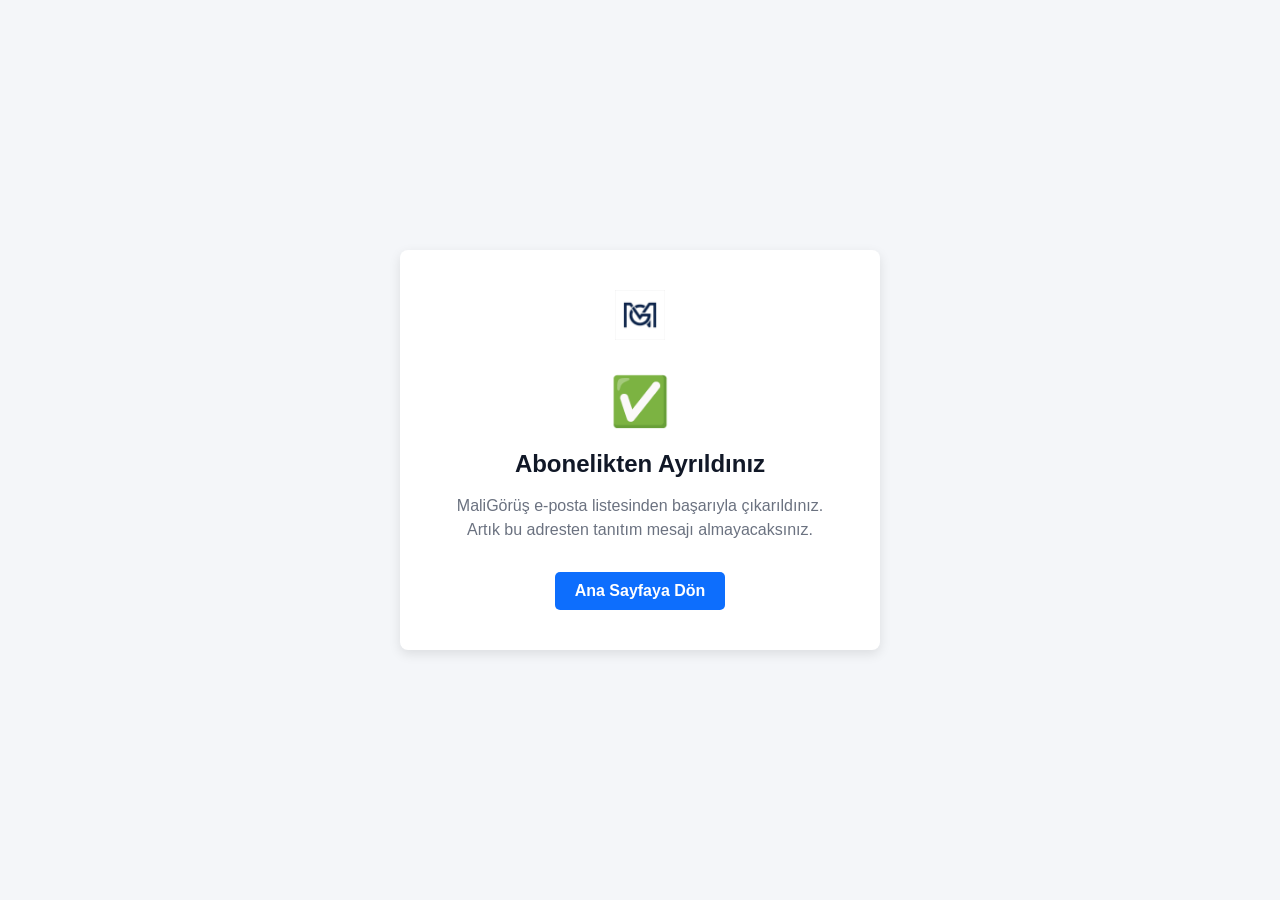
<file: landing_page/unsubscribed.html>
<!DOCTYPE html>
<html lang="tr">
<head>
    <meta charset="UTF-8">
    <meta name="viewport" content="width=device-width, initial-scale=1.0">
    <title>Abonelikten Ayrıldınız | MaliGörüş</title>
    <style>
        body { 
            font-family: -apple-system, BlinkMacSystemFont, 'Segoe UI', Roboto, Helvetica, Arial, sans-serif; 
            background-color: #f4f6f9; 
            display: flex; 
            justify-content: center; 
            align-items: center; 
            height: 100vh; 
            margin: 0; 
        }
        .container { 
            background-color: #ffffff; 
            padding: 40px; 
            border-radius: 8px; 
            box-shadow: 0 4px 12px rgba(0,0,0,0.1); 
            text-align: center; 
            max-width: 400px; 
            width: 90%; 
        }
        .icon { 
            font-size: 48px; 
            color: #10B981; 
            margin-bottom: 20px; 
        }
        h1 { 
            color: #111827; 
            font-size: 24px; 
            margin-bottom: 10px; 
        }
        p { 
            color: #6B7280; 
            font-size: 16px; 
            line-height: 1.5; 
            margin-bottom: 30px;
        }
        .logo { 
            height: 50px; 
            margin-bottom: 30px; 
        }
        .btn {
            display: inline-block;
            background-color: #0d6efd;
            color: white;
            padding: 10px 20px;
            text-decoration: none;
            border-radius: 5px;
            font-weight: bold;
            transition: background-color 0.3s;
        }
        .btn:hover {
            background-color: #0b5ed7;
        }
    </style>
</head>
<body>
    <div class="container">
        <a href="https://www.maligorus.com"><img src="logo.png" alt="MaliGörüş" class="logo"></a>
        <div class="icon">✅</div>
        <h1>Abonelikten Ayrıldınız</h1>
        <p>MaliGörüş e-posta listesinden başarıyla çıkarıldınız. Artık bu adresten tanıtım mesajı almayacaksınız.</p>
        <a href="https://www.maligorus.com" class="btn">Ana Sayfaya Dön</a>
    </div>
</body>
</html>
</file>
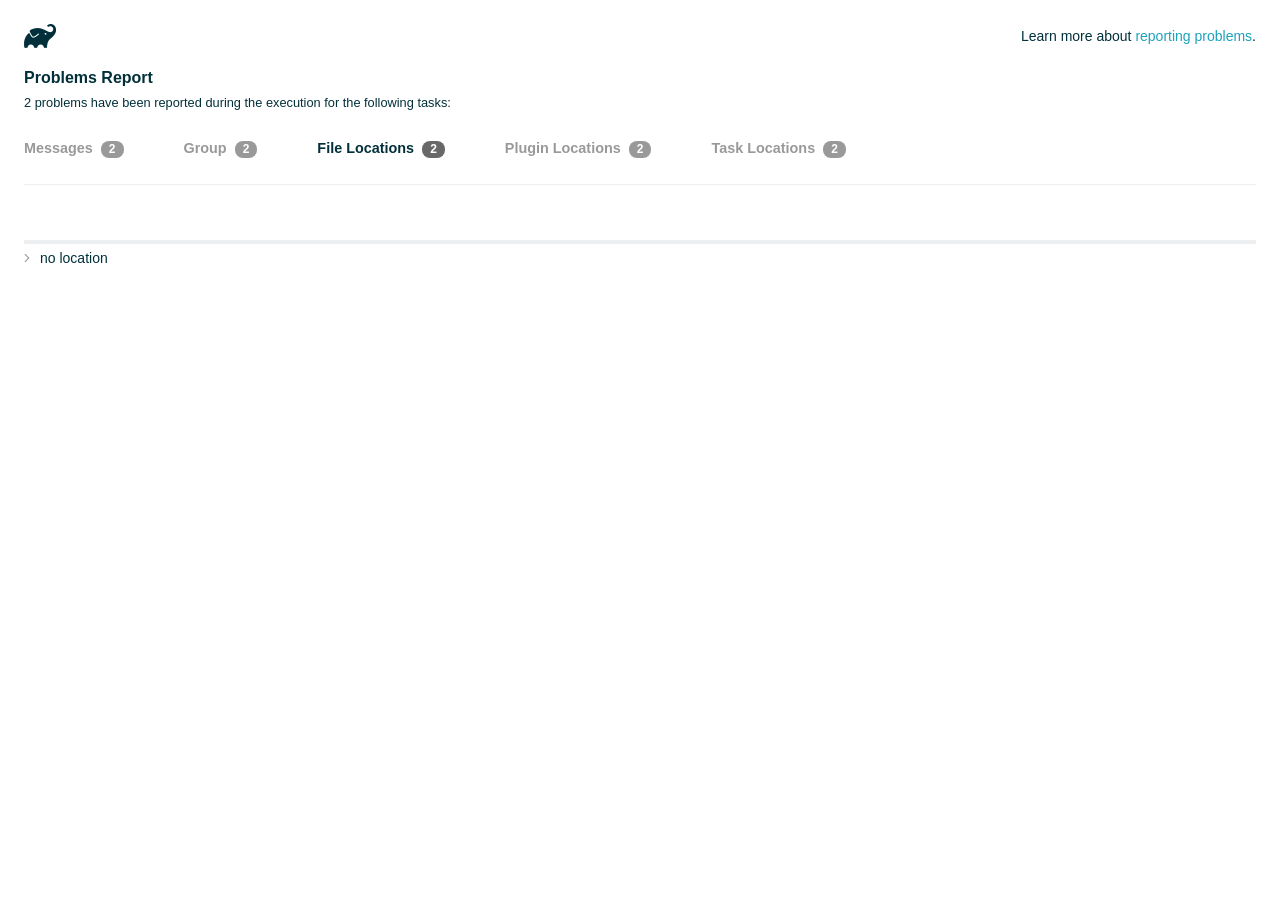
<file: android/build/reports/problems/problems-report.html>
<!DOCTYPE html>

<html lang="en">
<head>
    <!-- Required meta tags -->
    <meta charset="utf-8">
    <meta name="viewport" content="width=device-width, initial-scale=1, shrink-to-fit=no">

                    <style type="text/css">
                /*! normalize.css v7.0.0 | MIT License | github.com/necolas/normalize.css */
html {
    line-height: 1.15;
    -ms-text-size-adjust: 100%;
    -webkit-text-size-adjust: 100%
}

body {
    margin: 0
}

article, aside, footer, header, nav, section {
    display: block
}

h1 {
    font-size: 2em;
    margin: .67em 0
}

figcaption, figure, main {
    display: block
}

figure {
    margin: 1em 40px
}

hr {
    box-sizing: content-box;
    height: 0;
    overflow: visible
}

pre {
    font-family: monospace, monospace;
    font-size: 1em
}

a {
    background-color: transparent;
    -webkit-text-decoration-skip: objects
}

abbr[title] {
    border-bottom: none;
    text-decoration: underline;
    text-decoration: underline dotted
}

b, strong {
    font-weight: inherit
}

b, strong {
    font-weight: bolder
}

code, kbd, samp {
    font-family: monospace, monospace;
    font-size: 1em
}

dfn {
    font-style: italic
}

mark {
    background-color: #ff0;
    color: #000
}

small {
    font-size: 80%
}

sub, sup {
    font-size: 75%;
    line-height: 0;
    position: relative;
    vertical-align: baseline
}

sub {
    bottom: -.25em
}

sup {
    top: -.5em
}

audio, video {
    display: inline-block
}

audio:not([controls]) {
    display: none;
    height: 0
}

img {
    border-style: none
}

svg:not(:root) {
    overflow: hidden
}

button, input, optgroup, select, textarea {
    font-family: sans-serif;
    font-size: 100%;
    line-height: 1.15;
    margin: 0
}

button, input {
    overflow: visible
}

button, select {
    text-transform: none
}

[type=reset], [type=submit], button, html [type=button] {
    -webkit-appearance: button
}

[type=button]::-moz-focus-inner, [type=reset]::-moz-focus-inner, [type=submit]::-moz-focus-inner, button::-moz-focus-inner {
    border-style: none;
    padding: 0
}

[type=button]:-moz-focusring, [type=reset]:-moz-focusring, [type=submit]:-moz-focusring, button:-moz-focusring {
    outline: 1px dotted ButtonText
}

fieldset {
    padding: .35em .75em .625em
}

legend {
    box-sizing: border-box;
    color: inherit;
    display: table;
    max-width: 100%;
    padding: 0;
    white-space: normal
}

progress {
    display: inline-block;
    vertical-align: baseline
}

textarea {
    overflow: auto
}

[type=checkbox], [type=radio] {
    box-sizing: border-box;
    padding: 0
}

[type=number]::-webkit-inner-spin-button, [type=number]::-webkit-outer-spin-button {
    height: auto
}

[type=search] {
    -webkit-appearance: textfield;
    outline-offset: -2px
}

[type=search]::-webkit-search-cancel-button, [type=search]::-webkit-search-decoration {
    -webkit-appearance: none
}

::-webkit-file-upload-button {
    -webkit-appearance: button;
    font: inherit
}

details, menu {
    display: block
}

summary {
    display: list-item
}

canvas {
    display: inline-block
}

template {
    display: none
}

[hidden] {
    display: none
}

/* configuration cache styles */

.report-wrapper {
    margin: 0;
    padding: 0 24px;
}

.gradle-logo {
    width: 32px;
    height: 24px;
    background-image: url("[data-uri]");
    background-size: contain;
}

.header {
    display: flex;
    flex-wrap: wrap;
    position: fixed;
    top: 0;
    left: 0;
    width: 100%;
    padding: 24px 24px 0 24px;
    background-color: white;
    z-index: 1;
}

.learn-more {
    margin-left: auto;
    align-self: center;
    font-size: 0.875rem;
    font-weight: normal;
}

.title {
    display: flex;
    align-items: center;
    padding: 18px 0 24px 0;
    flex: 1 0 100%;
}

.content {
    font-size: 0.875rem;
    padding: 240px 0 48px;
    overflow-x: auto;
    white-space: nowrap;
}

.content ol:first-of-type {
    margin: 0;
}

.tree-btn {
    cursor: pointer;
    display: inline-block;
    width: 16px;
    height: 16px;
    background-size: contain;
    background-repeat: no-repeat;
    vertical-align: middle;
    margin-top: -0.2em;
}

.tree-btn.collapsed {
    background-image: url('data:image/svg+xml;utf8,<svg xmlns="http://www.w3.org/2000/svg" viewBox="0 0 192 512"><path d="M166.9 264.5l-117.8 116c-4.7 4.7-12.3 4.7-17 0l-7.1-7.1c-4.7-4.7-4.7-12.3 0-17L127.3 256 25.1 155.6c-4.7-4.7-4.7-12.3 0-17l7.1-7.1c4.7-4.7 12.3-4.7 17 0l117.8 116c4.6 4.7 4.6 12.3-.1 17z" fill="%23999999" stroke="%23999999"/></svg>');
}

.tree-btn.expanded {
    background-image: url('data:image/svg+xml;utf8,<svg xmlns="http://www.w3.org/2000/svg" viewBox="0 0 256 512"><path d="M119.5 326.9L3.5 209.1c-4.7-4.7-4.7-12.3 0-17l7.1-7.1c4.7-4.7 12.3-4.7 17 0L128 287.3l100.4-102.2c4.7-4.7 12.3-4.7 17 0l7.1 7.1c4.7 4.7 4.7 12.3 0 17L136.5 327c-4.7 4.6-12.3 4.6-17-.1z" fill="%23999999" stroke="%23999999"/></svg>');
}

ul .tree-btn {
    margin-right: 3px;
}

.leaf-icon {
    display: inline-block;
    width: 16px;
    height: 16px;
    background-image: url('data:image/svg+xml;utf8,<svg xmlns="http://www.w3.org/2000/svg" viewBox="0 0 256 512"><path d="M32 256 H224" stroke="%23999999" stroke-width="48" stroke-linecap="round"/></svg>');
    background-size: contain;
    background-repeat: no-repeat;
    vertical-align: middle;
    margin-top: -0.2em;
}

.invisible-text {
    user-select: all; /* Allow the text to be selectable */
    color: transparent; /* Hide the text */
    text-indent: -9999px; /* Move the text out of view */
    position: relative;
    white-space: pre; /* Preserve meaningful whitespace in the invisible text for copying */
}

.text-for-copy {
    display: inline-block;
}

.enum-icon {
    display: inline-block;
    width: 16px;
    height: 16px;
    background-image: url('data:image/svg+xml;utf8,<svg xmlns="http://www.w3.org/2000/svg" viewBox="0 0 1024 1024"><circle cx="512" cy="512" r="200" /></svg>');
    background-size: contain;
    background-repeat: no-repeat;
    vertical-align: middle;
    margin-inline-start: 0.5ex;
    margin-inline-end: 0.5ex;
    margin-top: -0.2em;
}

.error-icon {
    display: inline-block;
    width: 16px;
    height: 16px;
    background-image: url('data:image/svg+xml;utf8,<svg xmlns="http://www.w3.org/2000/svg" viewBox="0 0 320 512"><path d="M193.94 256L296.5 153.44l21.15-21.15c3.12-3.12 3.12-8.19 0-11.31l-22.63-22.63c-3.12-3.12-8.19-3.12-11.31 0L160 222.06 36.29 98.34c-3.12-3.12-8.19-3.12-11.31 0L2.34 120.97c-3.12 3.12-3.12 8.19 0 11.31L126.06 256 2.34 379.71c-3.12 3.12-3.12 8.19 0 11.31l22.63 22.63c3.12 3.12 8.19 3.12 11.31 0L160 289.94 262.56 392.5l21.15 21.15c3.12 3.12 8.19 3.12 11.31 0l22.63-22.63c3.12-3.12 3.12-8.19 0-11.31L193.94 256z" fill="%23FC461E" stroke="%23FC461E"/></svg>');
    background-size: contain;
    background-repeat: no-repeat;
    vertical-align: middle;
    margin-inline-start: 0.5ex;
    margin-inline-end: 0.5ex;
    margin-top: -0.2em;
}

.advice-icon {
    display: inline-block;
    width: 16px;
    height: 16px;
    background-image: url('data:image/svg+xml;utf8,<svg width="800px" height="800px" viewBox="-4.93 0 122.88 122.88" version="1.1" id="Layer_1" xmlns="http://www.w3.org/2000/svg" xmlns:xlink="http://www.w3.org/1999/xlink"  style="enable-background:new 0 0 113.01 122.88" xml:space="preserve"><g><path d="M44.13,102.06c-1.14,0.03-2.14-0.81-2.3-1.96c-0.17-1.2,0.64-2.31,1.82-2.54c-1.3-7.37-4.85-11.43-8.6-15.72 c-2.92-3.34-5.95-6.81-8.34-11.92c-2.35-5.03-3.64-10.23-3.6-15.63c0.05-5.4,1.42-10.96,4.4-16.71c0.02-0.04,0.04-0.07,0.06-0.11 l0,0c3.91-6.62,9.38-11.04,15.47-13.52c5.11-2.09,10.66-2.8,16.1-2.3c5.42,0.5,10.73,2.2,15.37,4.94 c5.9,3.49,10.75,8.67,13.42,15.21c1.44,3.54,2.42,7.49,2.54,11.82c0.12,4.31-0.62,8.96-2.61,13.88 c-2.66,6.59-6.18,10.68-9.47,14.51c-3.03,3.53-5.85,6.81-7.42,11.84c0.89,0.21,1.59,0.94,1.73,1.9c0.17,1.24-0.7,2.39-1.94,2.56 l-0.77,0.11c-0.14,1.09-0.23,2.26-0.27,3.51l0.25-0.04c1.24-0.17,2.39,0.7,2.56,1.94c0.17,1.24-0.7,2.39-1.94,2.56l-0.78,0.11 c0.01,0.15,0.02,0.3,0.03,0.45l0,0c0.07,0.88,0.08,1.73,0.03,2.54l0.13-0.02c1.25-0.15,2.38,0.74,2.54,1.98 c0.15,1.25-0.74,2.38-1.98,2.54l-1.68,0.21c-1.2,3.11-3.34,5.48-5.87,6.94c-1.74,1.01-3.67,1.59-5.61,1.71 c-1.97,0.12-3.96-0.25-5.78-1.13c-2.08-1.02-3.94-2.71-5.29-5.14c-0.65-0.33-1.13-0.97-1.23-1.75c-0.04-0.31-0.01-0.61,0.07-0.89 c-0.39-1.16-0.68-2.43-0.87-3.83l-0.07,0.01c-1.24,0.17-2.39-0.7-2.56-1.94c-0.17-1.24,0.7-2.39,1.94-2.56l0.54-0.08 C44.19,104.32,44.18,103.16,44.13,102.06L44.13,102.06z M2.18,58.86C1.01,58.89,0.04,57.98,0,56.81c-0.04-1.17,0.88-2.14,2.05-2.18 l8.7-0.3c1.17-0.04,2.14,0.88,2.18,2.05c0.04,1.17-0.88,2.14-2.05,2.18L2.18,58.86L2.18,58.86z M110.68,50.25 c1.16-0.12,2.2,0.73,2.32,1.89c0.12,1.16-0.73,2.2-1.89,2.32l-8.66,0.91c-1.16,0.12-2.2-0.73-2.32-1.89 c-0.12-1.16,0.73-2.2,1.89-2.32L110.68,50.25L110.68,50.25z M94.91,14.78c0.65-0.97,1.96-1.23,2.93-0.58 c0.97,0.65,1.23,1.96,0.58,2.93l-4.84,7.24c-0.65,0.97-1.96,1.23-2.93,0.58c-0.97-0.65-1.23-1.96-0.58-2.93L94.91,14.78 L94.91,14.78z M57.63,2.06c0.03-1.17,1-2.09,2.16-2.06c1.17,0.03,2.09,1,2.06,2.16l-0.22,8.7c-0.03,1.17-1,2.09-2.16,2.06 c-1.17-0.03-2.09-1-2.06-2.16L57.63,2.06L57.63,2.06z M13.88,15.53c-0.86-0.8-0.9-2.14-0.11-2.99c0.8-0.86,2.14-0.9,2.99-0.11 l6.37,5.94c0.86,0.8,0.9,2.14,0.11,2.99c-0.8,0.86-2.14,0.9-2.99,0.11L13.88,15.53L13.88,15.53z M47.88,96.95l18.49-2.63 c1.59-6.7,5.05-10.73,8.8-15.08c3.08-3.58,6.36-7.4,8.76-13.34c1.76-4.35,2.41-8.43,2.31-12.19c-0.1-3.75-0.96-7.21-2.24-10.34 c-2.3-5.63-6.51-10.11-11.65-13.15c-4.11-2.43-8.8-3.94-13.59-4.37c-4.77-0.44-9.64,0.19-14.13,2.02 c-5.26,2.15-9.99,5.97-13.39,11.72c-2.64,5.12-3.86,10.02-3.9,14.73c-0.04,4.74,1.11,9.33,3.2,13.8c2.13,4.56,4.97,7.8,7.69,10.92 C42.47,83.9,46.48,88.49,47.88,96.95L47.88,96.95z M65.62,99.02l-17.27,2.45c0.05,1.1,0.07,2.25,0.05,3.47l17.05-2.42 C65.47,101.29,65.52,100.12,65.62,99.02L65.62,99.02z M48.49,109.52c0.12,0.92,0.3,1.76,0.53,2.54l16.55-2.04 c0.11-0.86,0.13-1.77,0.05-2.74l0,0l0-0.02l-0.01-0.17L48.49,109.52L48.49,109.52z M51.37,116.36c0.64,0.67,1.35,1.19,2.1,1.55 c1.15,0.56,2.42,0.79,3.67,0.72c1.29-0.08,2.57-0.47,3.74-1.15c1.1-0.64,2.09-1.53,2.88-2.65L51.37,116.36L51.37,116.36z"/></g></svg>');
    background-size: contain;
    background-repeat: no-repeat;
    vertical-align: middle;
    margin-inline-start: 0.5ex;
    margin-inline-end: 0.5ex;
    margin-top: -0.2em;
}

.warning-icon {
    display: inline-block;
    width: 13px;
    height: 13px;
    background-image: url('data:image/svg+xml;utf8,<svg xmlns="http://www.w3.org/2000/svg" viewBox="0 0 576 512"><path d="M270.2 160h35.5c3.4 0 6.1 2.8 6 6.2l-7.5 196c-.1 3.2-2.8 5.8-6 5.8h-20.5c-3.2 0-5.9-2.5-6-5.8l-7.5-196c-.1-3.4 2.6-6.2 6-6.2zM288 388c-15.5 0-28 12.5-28 28s12.5 28 28 28 28-12.5 28-28-12.5-28-28-28zm281.5 52L329.6 24c-18.4-32-64.7-32-83.2 0L6.5 440c-18.4 31.9 4.6 72 41.6 72H528c36.8 0 60-40 41.5-72zM528 480H48c-12.3 0-20-13.3-13.9-24l240-416c6.1-10.6 21.6-10.7 27.7 0l240 416c6.2 10.6-1.5 24-13.8 24z" fill="%23DEAD22" stroke="%23DEAD22"/></svg>');
    background-size: contain;
    background-repeat: no-repeat;
    vertical-align: middle;
    margin-inline-start: 0.3ex;
    margin-inline-end: 1.1ex;
    margin-top: -0.1em;
}

.documentation-button {
    cursor: pointer;
    display: inline-block;
    width: 13px;
    height: 13px;
    background-image: url('data:image/svg+xml;utf8,<svg xmlns="http://www.w3.org/2000/svg" viewBox="0 0 512 512"><path d="M256 340c-15.464 0-28 12.536-28 28s12.536 28 28 28 28-12.536 28-28-12.536-28-28-28zm7.67-24h-16c-6.627 0-12-5.373-12-12v-.381c0-70.343 77.44-63.619 77.44-107.408 0-20.016-17.761-40.211-57.44-40.211-29.144 0-44.265 9.649-59.211 28.692-3.908 4.98-11.054 5.995-16.248 2.376l-13.134-9.15c-5.625-3.919-6.86-11.771-2.645-17.177C185.658 133.514 210.842 116 255.67 116c52.32 0 97.44 29.751 97.44 80.211 0 67.414-77.44 63.849-77.44 107.408V304c0 6.627-5.373 12-12 12zM256 40c118.621 0 216 96.075 216 216 0 119.291-96.61 216-216 216-119.244 0-216-96.562-216-216 0-119.203 96.602-216 216-216m0-32C119.043 8 8 119.083 8 256c0 136.997 111.043 248 248 248s248-111.003 248-248C504 119.083 392.957 8 256 8z" fill="%23999999" stroke="%23999999"/></svg>');
    background-size: contain;
    background-repeat: no-repeat;
    vertical-align: middle;
    margin-inline-start: 0.5ex;
    margin-inline-end: 0.5ex;
    margin-top: -0.2em;
}

.documentation-button::selection {
    color: transparent;
}

.documentation-button:hover {
    color: transparent;
}

.copy-button {
    cursor: pointer;
    display: inline-block;
    width: 12px;
    height: 12px;
    background-image: url('data:image/svg+xml;utf8,<svg xmlns="http://www.w3.org/2000/svg" viewBox="0 0 448 512"><path d="M433.941 193.941l-51.882-51.882A48 48 0 0 0 348.118 128H320V80c0-26.51-21.49-48-48-48h-66.752C198.643 13.377 180.858 0 160 0s-38.643 13.377-45.248 32H48C21.49 32 0 53.49 0 80v288c0 26.51 21.49 48 48 48h80v48c0 26.51 21.49 48 48 48h224c26.51 0 48-21.49 48-48V227.882a48 48 0 0 0-14.059-33.941zm-22.627 22.627a15.888 15.888 0 0 1 4.195 7.432H352v-63.509a15.88 15.88 0 0 1 7.431 4.195l51.883 51.882zM160 30c9.941 0 18 8.059 18 18s-8.059 18-18 18-18-8.059-18-18 8.059-18 18-18zM48 384c-8.822 0-16-7.178-16-16V80c0-8.822 7.178-16 16-16h66.752c6.605 18.623 24.389 32 45.248 32s38.643-13.377 45.248-32H272c8.822 0 16 7.178 16 16v48H176c-26.51 0-48 21.49-48 48v208H48zm352 96H176c-8.822 0-16-7.178-16-16V176c0-8.822 7.178-16 16-16h144v72c0 13.2 10.8 24 24 24h72v208c0 8.822-7.178 16-16 16z" fill="%23999999" stroke="%23999999"/></svg>');
    background-size: contain;
    background-repeat: no-repeat;
    vertical-align: middle;
    margin-inline-start: 0.5ex;
    margin-top: -0.2em;
}

.groups{
    display: flex;
    border-bottom: 1px solid #EDEEEF;
    flex: 1 0 100%;
}

.uncategorized {
    display: flex;
    border-top: 4px solid #EDEEEF;
    flex: 1 0 100%;
}

.group-selector {
    padding: 0 52px 24px 0;
    font-size: 0.9rem;
    font-weight: bold;
    color: #999999;
    cursor: pointer;
}

.group-selector__count {
    margin: 0 8px;
    border-radius: 8px;
    background-color: #999;
    color: #fff;
    padding: 1px 8px 2px;
    font-size: 0.75rem;
}

.group-selector--active {
    color: #02303A;
    cursor: auto;
}

.group-selector--active .group-selector__count {
    background-color: #686868;
}

.group-selector--disabled {
    cursor: not-allowed;
}

.accordion-header {
    cursor: pointer;
}

.container {
    padding-left: 0.5em;
    padding-right: 0.5em;
}

.stacktrace {
    border-radius: 4px;
    overflow-x: auto;
    padding: 0.5rem;
    margin-bottom: 0;
    min-width: 1000px;
}

/* Lato (bold, regular) */
@font-face {
    font-display: swap;
    font-family: Lato;
    font-weight: 500;
    font-style: normal;
    src: url("https://assets.gradle.com/lato/fonts/lato-semibold/lato-semibold.woff2") format("woff2"),
    url("https://assets.gradle.com/lato/fonts/lato-semibold/lato-semibold.woff") format("woff");
}

@font-face {
    font-display: swap;
    font-family: Lato;
    font-weight: bold;
    font-style: normal;
    src: url("https://assets.gradle.com/lato/fonts/lato-bold/lato-bold.woff2") format("woff2"),
    url("https://assets.gradle.com/lato/fonts/lato-bold/lato-bold.woff") format("woff");
}

* {
    -webkit-box-sizing: border-box;
    -moz-box-sizing: border-box;
    box-sizing: border-box;
}

html,
body {
    margin: 0;
    padding: 0;
}

html {
    font-family: "Lato", "Helvetica Neue", Arial, sans-serif;
    font-size: 16px;
    font-weight: 400;
    line-height: 1.5;
}

body {
    color: #02303A;
    background-color: #ffffff;
    -webkit-text-size-adjust: 100%;
    -ms-text-size-adjust: 100%;
    -webkit-font-smoothing: antialiased;
}


/* typography */
h1, h2, h3, h4, h5, h6 {
    color: #02303A;
    text-rendering: optimizeLegibility;
    margin: 0;
}

h1 {
    font-size: 1rem;
}

h2 {
    font-size: 0.9rem;
}

h3 {
    font-size: 1.125rem;
}

h4, h5, h6 {
    font-size: 0.875rem;
}

h1 code {
    font-weight: bold;
}

ul, ol, dl {
    list-style-position: outside;
    line-height: 1.6;
    padding: 0;
    margin: 0 0 0 20px;
    list-style-type: none;
}

li {
    line-height: 2;
}

a {
    color: #1DA2BD;
    text-decoration: none;
    transition: all 0.3s ease, visibility 0s;
}

a:hover {
    color: #35c1e4;
}

/* code */
code, pre {
    font-family: Inconsolata, Monaco, "Courier New", monospace;
    font-style: normal;
    font-variant-ligatures: normal;
    font-variant-caps: normal;
    font-variant-numeric: normal;
    font-variant-east-asian: normal;
    font-weight: normal;
    font-stretch: normal;
    color: #686868;
}

*:not(pre) > code {
    letter-spacing: 0;
    padding: 0.1em 0.5ex;
    text-rendering: optimizeSpeed;
    word-spacing: -0.15em;
    word-wrap: break-word;
}

pre {
    font-size: 0.75rem;
    line-height: 1.8;
    margin-top: 0;
    margin-bottom: 1.5em;
    padding: 1rem;
}

pre code {
    background-color: transparent;
    color: inherit;
    line-height: 1.8;
    font-size: 100%;
    padding: 0;
}

a code {
    color: #1BA8CB;
}

pre.code, pre.programlisting, pre.screen, pre.tt {
    background-color: #f7f7f8;
    border-radius: 4px;
    font-size: 1em;
    line-height: 1.45;
    margin-bottom: 1.25em;
    overflow-x: auto;
    padding: 1rem;
}

li em, p em {
    padding: 0 1px;
}

code em, tt em {
    text-decoration: none;
}

code + .copy-button {
    margin-inline-start: 0.2ex;
}

.java-exception {
    font-size: 0.75rem;
    padding-left: 24px;
}

.java-exception ul {
    margin: 0;
    line-height: inherit;
}

.java-exception code {
    white-space: pre;
}

.java-exception-part-toggle {
    user-select: none;
    cursor: pointer;
    border-radius: 2px;
    padding: 0.1em 0.2em;
    background: azure;
    color: #686868;
}

                </style>
    <!-- Inconsolata is used as a default monospace font in the report. -->
    <link rel="stylesheet" href="https://fonts.googleapis.com/css?family=Inconsolata:400,700" />

    <title>Gradle Configuration Cache</title>
</head>
<body>

<div id="playground"></div>

<div class="report" id="report">
    Loading...
</div>

<script type="text/javascript">
function configurationCacheProblems() { return (
// begin-report-data
{"diagnostics":[{"locations":[{}],"problem":[{"text":"Executing Gradle on JVM versions 16 and lower has been deprecated."}],"severity":"WARNING","problemDetails":[{"text":"This will fail with an error in Gradle 9.0."}],"contextualLabel":"Executing Gradle on JVM versions 16 and lower has been deprecated.","documentationLink":"https://docs.gradle.org/8.14/userguide/upgrading_version_8.html#minimum_daemon_jvm_version","problemId":[{"name":"deprecation","displayName":"Deprecation"},{"name":"executing-gradle-on-jvm-versions-and-lower","displayName":"Executing Gradle on JVM versions 16 and lower has been deprecated."}],"solutions":[[{"text":"Use JVM 17 or greater to execute Gradle. Projects can continue to use older JVM versions via toolchains."}]]},{"problem":[{"text":"No variants exist that would match the request"}],"severity":"ERROR","contextualLabel":"Dependency requires at least JVM runtime version 11. This build uses a Java 8 JVM.","documentationLink":"https://docs.gradle.org/8.14/userguide/variant_model.html#sec:variant-select-errors","problemId":[{"name":"dependency-variant-resolution","displayName":"Variant resolution"},{"name":"no-compatible-variants","displayName":"No variants exist that would match the request"}]}],"problemsReport":{"totalProblemCount":2,"requestedTasks":"","documentationLink":"https://docs.gradle.org/8.14/userguide/reporting_problems.html","documentationLinkCaption":"Problem report","summaries":[]}}
// end-report-data
);}
</script>
                <script type="text/javascript">
                !function(n,t){"object"==typeof exports&&"object"==typeof module?module.exports=t():"function"==typeof define&&define.amd?define([],t):"object"==typeof exports?exports["configuration-cache-report"]=t():n["configuration-cache-report"]=t()}(this,(()=>(({70:function(){void 0===ArrayBuffer.isView&&(ArrayBuffer.isView=function(n){return null!=n&&null!=n.__proto__&&n.__proto__.__proto__===Int8Array.prototype.__proto__}),void 0===Math.imul&&(Math.imul=function(n,t){return(4294901760&n)*(65535&t)+(65535&n)*(0|t)|0}),this["configuration-cache-report"]=function(n){"use strict";var t,r,i,e,u,o,f,s,c,a,h,l,_,v,d,g,w,b,p,m,k,q,y,B,C,x,j,P,I,S,z,T,E,L,N,A,M,F,D,O,R,H,$,G,U,V,Q,Z,Y,W,K,X,J,nn,tn,rn,en,un,on,fn,sn,cn,an,hn,ln,_n,vn,dn,gn,wn,bn,pn,mn,kn,qn,yn,Bn,Cn,xn,jn,Pn,In,Sn,zn,Tn,En,Ln,Nn,An,Mn=Math.imul,Fn=ArrayBuffer.isView;function Dn(n,t){if(!(t>=0))throw _u(ce("Requested element count "+t+" is less than zero."));return function(n,t){if(!(t>=0))throw _u(ce("Requested element count "+t+" is less than zero."));if(0===t)return Ct();if(t>=n.length)return function(n){switch(n.length){case 0:return Ct();case 1:return qr(n[0]);default:return function(n){return Hr(function(n){return new It(n,!1)}(n))}(n)}}(n);if(1===t)return qr(n[0]);var r=0,i=Rr(),e=0,u=n.length;n:for(;e<u;){var o=n[e];if(e=e+1|0,i.d(o),(r=r+1|0)===t)break n}return i}(n,rt(n.length-t|0,0))}function On(n,t,r,i,e,u,o){return t=t===A?", ":t,r=r===A?"":r,i=i===A?"":i,e=e===A?-1:e,u=u===A?"...":u,o=o===A?null:o,function(n,t,r,i,e,u,o,f){r=r===A?", ":r,i=i===A?"":i,e=e===A?"":e,u=u===A?-1:u,o=o===A?"...":o,f=f===A?null:f,t.e(i);var s=0,c=0,a=n.length;n:for(;c<a;){var h=n[c];if(c=c+1|0,(s=s+1|0)>1&&t.e(r),!(u<0||s<=u))break n;Jt(t,h,f)}return u>=0&&s>u&&t.e(o),t.e(e),t}(n,Bi(),t,r,i,e,u,o).toString()}function Rn(n){return n.length-1|0}function Hn(n,t){if(null==t){var r=0,i=n.length-1|0;if(r<=i)do{var e=r;if(r=r+1|0,null==n[e])return e}while(r<=i)}else{var u=0,o=n.length-1|0;if(u<=o)do{var f=u;if(u=u+1|0,le(t,n[f]))return f}while(u<=o)}return-1}function $n(n,t,r,i,e,u,o){return t=t===A?", ":t,r=r===A?"":r,i=i===A?"":i,e=e===A?-1:e,u=u===A?"...":u,o=o===A?null:o,Gn(n,Bi(),t,r,i,e,u,o).toString()}function Gn(n,t,r,i,e,u,o,f){r=r===A?", ":r,i=i===A?"":i,e=e===A?"":e,u=u===A?-1:u,o=o===A?"...":o,f=f===A?null:f,t.e(i);var s=0,c=n.f();n:for(;c.g();){var a=c.h();if((s=s+1|0)>1&&t.e(r),!(u<0||s<=u))break n;Jt(t,a,f)}return u>=0&&s>u&&t.e(o),t.e(e),t}function Un(n){if(n.i())throw xu("List is empty.");return n.j(0)}function Vn(n){return new tt(n)}function Qn(n){if(Ke(n,Di)){var t;switch(n.k()){case 0:t=Ct();break;case 1:t=qr(Ke(n,Fi)?n.j(0):n.f().h());break;default:t=Zn(n)}return t}return xt(Xn(n))}function Zn(n){return Hr(n)}function Yn(n){if(Ke(n,Di)&&n.k()<=1)return Qn(n);var t=Xn(n);return function(n){var t=(n.k()/2|0)-1|0;if(t<0)return br();var r=jt(n),i=0;if(i<=t)do{var e=i;i=i+1|0;var u=n.j(e);n.f4(e,n.j(r)),n.f4(r,u),r=r-1|0}while(e!==t)}(t),t}function Wn(n,t){if(!(t>=0))throw _u(ce("Requested element count "+t+" is less than zero."));return function(n,t){if(!(t>=0))throw _u(ce("Requested element count "+t+" is less than zero."));if(0===t)return Ct();if(Ke(n,Di)){if(t>=n.k())return Qn(n);if(1===t)return qr(function(n){if(Ke(n,Fi))return Un(n);var t=n.f();if(!t.g())throw xu("Collection is empty.");return t.h()}(n))}var r=0,i=Rr(),e=n.f();n:for(;e.g();){var u=e.h();if(i.d(u),(r=r+1|0)===t)break n}return xt(i)}(n,rt(n.k()-t|0,0))}function Kn(n,t){if(!(t>=0))throw _u(ce("Requested element count "+t+" is less than zero."));if(0===t)return Ct();var r=n.k();if(t>=r)return Qn(n);if(1===t)return qr(Jn(n));var i=Rr();if(Ke(n,bi)){var e=r-t|0;if(e<r)do{var u=e;e=e+1|0,i.d(n.j(u))}while(e<r)}else for(var o=n.l(r-t|0);o.g();){var f=o.h();i.d(f)}return i}function Xn(n){return Ke(n,Di)?Zn(n):nt(n,Or())}function Jn(n){if(n.i())throw xu("List is empty.");return n.j(jt(n))}function nt(n,t){for(var r=n.f();r.g();){var i=r.h();t.d(i)}return t}function tt(n){this.n_1=n}function rt(n,t){return n<t?t:n}function it(n,t){return n>t?t:n}function et(n,t){return Kt().q(n,t,-1)}function ut(n,t){return new Ft(n,t)}function ot(n){var t=n.f();if(!t.g())return Ct();var r=t.h();if(!t.g())return qr(r);var i=Or();for(i.d(r);t.g();)i.d(t.h());return i}function ft(n){this.r_1=n}function st(n,t){this.s_1=n,this.t_1=t}function ct(){}function at(n){this.x_1=n,this.w_1=0}function ht(n,t){this.a1_1=n,at.call(this,n),_t().b1(t,this.a1_1.k()),this.w_1=t}function lt(){t=this}function _t(){return null==t&&new lt,t}function vt(){_t(),ct.call(this)}function dt(n){this.h1_1=n}function gt(n,t){return t===n?"(this Map)":Vi(t)}function wt(n,t){var r;n:{for(var i=n.o().f();i.g();){var e=i.h();if(le(e.j1(),t)){r=e;break n}}r=null}return r}function bt(){r=this}function pt(){return null==r&&new bt,r}function mt(n){this.q1_1=n,ct.call(this)}function kt(){pt(),this.n1_1=null,this.o1_1=null}function qt(){i=this}function yt(){return null==i&&new qt,i}function Bt(n){return n.length>0?ou(n):Ct()}function Ct(){return null==e&&new Pt,e}function xt(n){switch(n.k()){case 0:return Ct();case 1:return qr(n.j(0));default:return n}}function jt(n){return n.k()-1|0}function Pt(){e=this,this.z1_1=new ke(-1478467534,-1720727600)}function It(n,t){this.b2_1=n,this.c2_1=t}function St(){u=this}function zt(){return null==u&&new St,u}function Tt(n,t){return Ke(n,Di)?n.k():t}function Et(n,t){if(Ke(t,Di))return n.m(t);for(var r=!1,i=t.f();i.g();){var e=i.h();n.d(e)&&(r=!0)}return r}function Lt(){}function Nt(n,t){this.h2_1=n,this.g2_1=n.i2_1.l(function(n,t){if(!(0<=t&&t<=n.k()))throw du("Position index "+t+" must be in range ["+Ve(0,n.k())+"].");return n.k()-t|0}(n,t))}function At(n){vt.call(this),this.i2_1=n}function Mt(n){this.k2_1=n,this.j2_1=n.l2_1.f()}function Ft(n,t){this.l2_1=n,this.m2_1=t}function Dt(n){for(;n.n2_1.g();){var t=n.n2_1.h();if(n.q2_1.t2_1(t)===n.q2_1.s2_1)return n.p2_1=t,n.o2_1=1,br()}n.o2_1=0}function Ot(n){this.q2_1=n,this.n2_1=n.r2_1.f(),this.o2_1=-1,this.p2_1=null}function Rt(n,t,r){t=t===A||t,this.r2_1=n,this.s2_1=t,this.t2_1=r}function Ht(){return null==o&&new $t,o}function $t(){o=this,this.u2_1=new ke(1993859828,793161749)}function Gt(n,t,r){return Ut(Ut(n,r)-Ut(t,r)|0,r)}function Ut(n,t){var r=n%t|0;return r>=0?r:r+t|0}function Vt(){f=this,this.p_1=new Zt(1,0)}function Qt(){return null==f&&new Vt,f}function Zt(n,t){Qt(),Xt.call(this,n,t,1)}function Yt(n,t,r){Lt.call(this),this.d3_1=r,this.e3_1=t,this.f3_1=this.d3_1>0?n<=t:n>=t,this.g3_1=this.f3_1?n:this.e3_1}function Wt(){s=this}function Kt(){return null==s&&new Wt,s}function Xt(n,t,r){if(Kt(),0===r)throw _u("Step must be non-zero.");if(r===mr().MIN_VALUE)throw _u("Step must be greater than Int.MIN_VALUE to avoid overflow on negation.");this.z2_1=n,this.a3_1=function(n,t,r){var i;if(r>0)i=n>=t?t:t-Gt(t,n,r)|0;else{if(!(r<0))throw _u("Step is zero.");i=n<=t?t:t+Gt(n,t,0|-r)|0}return i}(n,t,r),this.b3_1=r}function Jt(n,t,r){null!=r?n.e(r(t)):null==t||nu(t)?n.e(t):t instanceof Mi?n.i3(t.h3_1):n.e(Vi(t))}function nr(n,t,r){if(n===t)return!0;if(!(r=r!==A&&r))return!1;var i=xi(n),e=xi(t);return i===e||le(new Mi(ne(Li(i).toLowerCase(),0)),new Mi(ne(Li(e).toLowerCase(),0)))}function tr(n){return re(n)-1|0}function rr(n,t,r,i){return r=r===A?0:r,(i=i!==A&&i)||"string"!=typeof n?ir(n,t,r,re(n),i):n.indexOf(t,r)}function ir(n,t,r,i,e,u){var o=(u=u!==A&&u)?et(it(r,tr(n)),rt(i,0)):Ve(rt(r,0),it(i,re(n)));if("string"==typeof n&&"string"==typeof t){var f=o.z2_1,s=o.a3_1,c=o.b3_1;if(c>0&&f<=s||c<0&&s<=f)do{var a=f;if(f=f+c|0,Ti(t,0,n,a,re(t),e))return a}while(a!==s)}else{var h=o.z2_1,l=o.a3_1,_=o.b3_1;if(_>0&&h<=l||_<0&&l<=h)do{var v=h;if(h=h+_|0,fr(t,0,n,v,re(t),e))return v}while(v!==l)}return-1}function er(n){var t=0,r=re(n)-1|0,i=!1;n:for(;t<=r;){var e=ji(ne(n,i?r:t));if(i){if(!e)break n;r=r-1|0}else e?t=t+1|0:i=!0}return ie(n,t,r+1|0)}function ur(n,t){return ce(ie(n,t.y2(),t.c3()+1|0))}function or(n,t,r,i,e){r=r===A?0:r,i=i!==A&&i,sr(e=e===A?0:e);var u,o,f=ou(t);return new hr(n,r,e,(u=f,o=i,function(n,t){var r=function(n,t,r,i){if(!i&&1===t.k()){var e=function(n){if(Ke(n,Fi))return function(n){var t;switch(n.k()){case 0:throw xu("List is empty.");case 1:t=n.j(0);break;default:throw _u("List has more than one element.")}return t}(n);var t=n.f();if(!t.g())throw xu("Collection is empty.");var r=t.h();if(t.g())throw _u("Collection has more than one element.");return r}(t),u=rr(n,e,r);return u<0?null:_r(u,e)}var o=Ve(rt(r,0),re(n));if("string"==typeof n){var f=o.z2_1,s=o.a3_1,c=o.b3_1;if(c>0&&f<=s||c<0&&s<=f)do{var a,h=f;f=f+c|0;n:{for(var l=t.f();l.g();){var _=l.h();if(Ti(_,0,n,h,_.length,i)){a=_;break n}}a=null}if(null!=a)return _r(h,a)}while(h!==s)}else{var v=o.z2_1,d=o.a3_1,g=o.b3_1;if(g>0&&v<=d||g<0&&d<=v)do{var w,b=v;v=v+g|0;n:{for(var p=t.f();p.g();){var m=p.h();if(fr(m,0,n,b,m.length,i)){w=m;break n}}w=null}if(null!=w)return _r(b,w)}while(b!==d)}return null}(n,u,t,o);return null==r?null:_r(r.t3_1,r.u3_1.length)}))}function fr(n,t,r,i,e,u){if(i<0||t<0||t>(re(n)-e|0)||i>(re(r)-e|0))return!1;var o=0;if(o<e)do{var f=o;if(o=o+1|0,!nr(ne(n,t+f|0),ne(r,i+f|0),u))return!1}while(o<e);return!0}function sr(n){if(!(n>=0))throw _u(ce("Limit must be non-negative, but was "+n))}function cr(n){if(n.l3_1<0)n.j3_1=0,n.m3_1=null;else{var t;if(n.o3_1.r3_1>0?(n.n3_1=n.n3_1+1|0,t=n.n3_1>=n.o3_1.r3_1):t=!1,t||n.l3_1>re(n.o3_1.p3_1))n.m3_1=Ve(n.k3_1,tr(n.o3_1.p3_1)),n.l3_1=-1;else{var r=n.o3_1.s3_1(n.o3_1.p3_1,n.l3_1);if(null==r)n.m3_1=Ve(n.k3_1,tr(n.o3_1.p3_1)),n.l3_1=-1;else{var i=r.v3(),e=r.w3();n.m3_1=function(n,t){return t<=mr().MIN_VALUE?Qt().p_1:Ve(n,t-1|0)}(n.k3_1,i),n.k3_1=i+e|0,n.l3_1=n.k3_1+(0===e?1:0)|0}}n.j3_1=1}}function ar(n){this.o3_1=n,this.j3_1=-1,this.k3_1=function(n,t,r){if(0>r)throw _u("Cannot coerce value to an empty range: maximum "+r+" is less than minimum 0.");return n<0?0:n>r?r:n}(n.q3_1,0,re(n.p3_1)),this.l3_1=this.k3_1,this.m3_1=null,this.n3_1=0}function hr(n,t,r,i){this.p3_1=n,this.q3_1=t,this.r3_1=r,this.s3_1=i}function lr(n,t){this.t3_1=n,this.u3_1=t}function _r(n,t){return new lr(n,t)}function vr(){}function dr(){}function gr(){}function wr(){c=this}function br(){return null==c&&new wr,c}function pr(){a=this,this.MIN_VALUE=-2147483648,this.MAX_VALUE=2147483647,this.SIZE_BYTES=4,this.SIZE_BITS=32}function mr(){return null==a&&new pr,a}function kr(n){for(var t=[],r=n.f();r.g();)t.push(r.h());return t}function qr(n){return 0===(t=[n]).length?Or():Hr(new It(t,!0));var t}function yr(n){return n<0&&function(){throw Pu("Index overflow has happened.")}(),n}function Br(n){return void 0!==n.toArray?n.toArray():kr(n)}function Cr(n){return function(n,t){for(var r=0,i=n.length;r<i;){var e=n[r];r=r+1|0,t.d(e)}return t}(t=[n],(r=t.length,i=de(ve(ni)),function(n,t,r){Mr.call(r),ni.call(r),r.y5_1=function(n){return Kr(n,0,de(ve(Xr)))}(n)}(r,0,i),i));var t,r,i}function xr(){ct.call(this)}function jr(n){this.j4_1=n,this.h4_1=0,this.i4_1=-1}function Pr(n,t){this.n4_1=n,jr.call(this,n),_t().b1(t,this.n4_1.k()),this.h4_1=t}function Ir(){xr.call(this),this.o4_1=0}function Sr(n){this.r4_1=n}function zr(n){this.s4_1=n}function Tr(n,t){this.t4_1=n,this.u4_1=t}function Er(){Mr.call(this)}function Lr(n){this.x4_1=n,Mr.call(this)}function Nr(n){this.e5_1=n,xr.call(this)}function Ar(){kt.call(this),this.c5_1=null,this.d5_1=null}function Mr(){xr.call(this)}function Fr(){h=this;var n=Rr();n.c_1=!0,this.i5_1=n}function Dr(){return null==h&&new Fr,h}function Or(){return n=de(ve(Gr)),t=[],Gr.call(n,t),n;var n,t}function Rr(n){return t=de(ve(Gr)),r=[],Gr.call(t,r),t;var t,r}function Hr(n){return function(n,t){var r;return r=Br(n),Gr.call(t,r),t}(n,de(ve(Gr)))}function $r(n,t){return _t().e1(t,n.k()),t}function Gr(n){Dr(),Ir.call(this),this.b_1=n,this.c_1=!1}function Ur(n,t,r,i,e){if(r===i)return n;var u=(r+i|0)/2|0,o=Ur(n,t,r,u,e),f=Ur(n,t,u+1|0,i,e),s=o===t?n:t,c=r,a=u+1|0,h=r;if(h<=i)do{var l=h;if(h=h+1|0,c<=u&&a<=i){var _=o[c],v=f[a];e.compare(_,v)<=0?(s[l]=_,c=c+1|0):(s[l]=v,a=a+1|0)}else c<=u?(s[l]=o[c],c=c+1|0):(s[l]=f[a],a=a+1|0)}while(l!==i);return s}function Vr(n,t){return(3&n)-(3&t)|0}function Qr(){_=this}function Zr(n){this.n5_1=n,Er.call(this)}function Yr(n){return function(n,t){Ar.call(t),Xr.call(t),t.t5_1=n,t.u5_1=n.w5()}(new ui((null==_&&new Qr,_)),n),n}function Wr(){return Yr(de(ve(Xr)))}function Kr(n,t,r){if(Yr(r),!(n>=0))throw _u(ce("Negative initial capacity: "+n));if(!(t>=0))throw _u(ce("Non-positive load factor: "+t));return r}function Xr(){this.v5_1=null}function Jr(n,t){return Mr.call(t),ni.call(t),t.y5_1=n,t}function ni(){}function ti(n,t){var r=ii(n,n.h6_1.m5(t));if(null==r)return null;var i=r;if(null!=i&&Xe(i))return ri(i,n,t);var e=i;return n.h6_1.l5(e.j1(),t)?e:null}function ri(n,t,r){var i;n:{for(var e=0,u=n.length;e<u;){var o=n[e];if(e=e+1|0,t.h6_1.l5(o.j1(),r)){i=o;break n}}i=null}return i}function ii(n,t){var r=n.i6_1[t];return void 0===r?null:r}function ei(n){this.g6_1=n,this.z5_1=-1,this.a6_1=Object.keys(n.i6_1),this.b6_1=-1,this.c6_1=null,this.d6_1=!1,this.e6_1=-1,this.f6_1=null}function ui(n){this.h6_1=n,this.i6_1=this.k6(),this.j6_1=0}function oi(){}function fi(n){this.n6_1=n,this.l6_1=null,this.m6_1=null,this.m6_1=this.n6_1.y6_1.v6_1}function si(){v=this;var n,t=(_i(0,0,n=de(ve(vi))),n);t.x6_1=!0,this.e7_1=t}function ci(){return null==v&&new si,v}function ai(n,t,r){this.d7_1=n,Tr.call(this,t,r),this.b7_1=null,this.c7_1=null}function hi(n){this.y6_1=n,Er.call(this)}function li(){return Yr(n=de(ve(vi))),vi.call(n),n.w6_1=Wr(),n;var n}function _i(n,t,r){return Kr(n,t,r),vi.call(r),r.w6_1=Wr(),r}function vi(){ci(),this.v6_1=null,this.x6_1=!1}function di(){d=this;var n=gi(0),t=n.y5_1;(t instanceof vi?t:pe()).j5(),this.f7_1=n}function gi(n){return function(n,t){return function(n,t,r){Jr(function(n,t){return _i(n,t,de(ve(vi)))}(n,t),r),wi.call(r)}(n,0,t),t}(n,de(ve(wi)))}function wi(){null==d&&new di}function bi(){}function pi(){}function mi(n){pi.call(this),this.k7_1=n}function ki(){qi.call(this)}function qi(){pi.call(this),this.m7_1=""}function yi(){if(!w){w=!0;var n="undefined"!=typeof process&&process.versions&&!!process.versions.node;g=n?new mi(process.stdout):new ki}}function Bi(){return n=de(ve(Ci)),Ci.call(n,""),n;var n}function Ci(n){this.o7_1=void 0!==n?n:""}function xi(n){var t=Li(n).toUpperCase();return t.length>1?n:ne(t,0)}function ji(n){return function(n){return 9<=n&&n<=13||28<=n&&n<=32||160===n||n>4096&&(5760===n||8192<=n&&n<=8202||8232===n||8233===n||8239===n||8287===n||12288===n)}(n)}function Pi(){b=this,this.q7_1=new RegExp("[\\\\^$*+?.()|[\\]{}]","g"),this.r7_1=new RegExp("[\\\\$]","g"),this.s7_1=new RegExp("\\$","g")}function Ii(){return null==b&&new Pi,b}function Si(n,t){Ii(),this.v7_1=n,this.w7_1=function(n){if(Ke(n,Di)){var t;switch(n.k()){case 0:t=Ht();break;case 1:t=Cr(Ke(n,Fi)?n.j(0):n.f().h());break;default:t=nt(n,gi(n.k()))}return t}return function(n){switch(n.k()){case 0:return Ht();case 1:return Cr(n.f().h());default:return n}}(nt(n,(r=de(ve(wi)),Jr(li(),r),wi.call(r),r)));var r}(t),this.x7_1=new RegExp(n,$n(t,"","gu",A,A,A,zi)),this.y7_1=null,this.z7_1=null}function zi(n){return n.d8_1}function Ti(n,t,r,i,e,u){return fr(n,t,r,i,e,u=u!==A&&u)}function Ei(n,t){return n-t|0}function Li(n){return String.fromCharCode(n)}function Ni(){p=this,this.e8_1=0,this.f8_1=65535,this.g8_1=55296,this.h8_1=56319,this.i8_1=56320,this.j8_1=57343,this.k8_1=55296,this.l8_1=57343,this.m8_1=2,this.n8_1=16}function Ai(){return null==p&&new Ni,p}function Mi(n){Ai(),this.h3_1=n}function Fi(){}function Di(){}function Oi(){}function Ri(){}function Hi(){}function $i(){}function Gi(){m=this}function Ui(n,t){null==m&&new Gi,this.p8_1=n,this.q8_1=t}function Vi(n){var t=null==n?null:ce(n);return null==t?"null":t}function Qi(n){return new Zi(n)}function Zi(n){this.t8_1=n,this.s8_1=0}function Yi(){return Ji(),k}function Wi(){return Ji(),q}function Ki(){return Ji(),y}function Xi(){return Ji(),B}function Ji(){x||(x=!0,k=new ArrayBuffer(8),q=new Float64Array(Yi()),new Float32Array(Yi()),y=new Int32Array(Yi()),Wi()[0]=-1,B=0!==Ki()[0]?1:0,C=1-Xi()|0)}function ne(n,t){var r;if(te(n)){var i,e=n.charCodeAt(t);if(Ai(),e<0?i=!0:(Ai(),i=e>65535),i)throw _u("Invalid Char code: "+e);r=Ue(e)}else r=n.y3(t);return r}function te(n){return"string"==typeof n}function re(n){return te(n)?n.length:n.x3()}function ie(n,t,r){return te(n)?n.substring(t,r):n.z3(t,r)}function ee(n){return ce(n)}function ue(n,t){var r;switch(typeof n){case"number":r="number"==typeof t?oe(n,t):t instanceof ke?oe(n,t.w8()):fe(n,t);break;case"string":case"boolean":r=fe(n,t);break;default:r=function(n,t){return n.a4(t)}(n,t)}return r}function oe(n,t){var r;if(n<t)r=-1;else if(n>t)r=1;else if(n===t){var i;if(0!==n)i=0;else{var e=1/n;i=e===1/t?0:e<0?-1:1}r=i}else r=n!=n?t!=t?0:1:-1;return r}function fe(n,t){return n<t?-1:n>t?1:0}function se(n){if(!("kotlinHashCodeValue$"in n)){var t=4294967296*Math.random()|0,r=new Object;r.value=t,r.enumerable=!1,Object.defineProperty(n,"kotlinHashCodeValue$",r)}return n.kotlinHashCodeValue$}function ce(n){return null==n?"null":function(n){return!!Ye(n)||Fn(n)}(n)?"[...]":n.toString()}function ae(n){if(null==n)return 0;var t;switch(typeof n){case"object":t="function"==typeof n.hashCode?n.hashCode():se(n);break;case"function":t=se(n);break;case"number":t=function(n){return Ji(),(0|n)===n?Ge(n):(Wi()[0]=n,Mn(Ki()[(Ji(),C)],31)+Ki()[Xi()]|0)}(n);break;case"boolean":t=n?1:0;break;default:t=he(String(n))}return t}function he(n){var t=0,r=0,i=n.length-1|0;if(r<=i)do{var e=r;r=r+1|0;var u=n.charCodeAt(e);t=Mn(t,31)+u|0}while(e!==i);return t}function le(n,t){return null==n?null==t:null!=t&&("object"==typeof n&&"function"==typeof n.equals?n.equals(t):n!=n?t!=t:"number"==typeof n&&"number"==typeof t?n===t&&(0!==n||1/n==1/t):n===t)}function _e(n,t){null!=Error.captureStackTrace?Error.captureStackTrace(n,t):n.stack=(new Error).stack}function ve(n){return n.prototype}function de(n){return Object.create(n)}function ge(n,t,r){Error.call(n),function(n,t,r){var i=eu(Object.getPrototypeOf(n));if(!(1&i)){var e;if(null==t){var u;if(null!==t){var o=null==r?null:r.toString();u=null==o?A:o}else u=A;e=u}else e=t;n.message=e}2&i||(n.cause=r),n.name=Object.getPrototypeOf(n).constructor.name}(n,t,r)}function we(n){var t;return null==n?function(){throw Eu()}():t=n,t}function be(){throw Nu()}function pe(){throw Mu()}function me(){j=this,this.x8_1=new ke(0,-2147483648),this.y8_1=new ke(-1,2147483647),this.z8_1=8,this.a9_1=64}function ke(n,t){null==j&&new me,gr.call(this),this.u8_1=n,this.v8_1=t}function qe(){return $e(),P}function ye(){return $e(),I}function Be(){return $e(),S}function Ce(){return $e(),T}function xe(){return $e(),E}function je(n,t){if($e(),Te(n,t))return 0;var r=Ne(n),i=Ne(t);return r&&!i?-1:!r&&i?1:Ne(Ie(n,t))?-1:1}function Pe(n,t){$e();var r=n.v8_1>>>16|0,i=65535&n.v8_1,e=n.u8_1>>>16|0,u=65535&n.u8_1,o=t.v8_1>>>16|0,f=65535&t.v8_1,s=t.u8_1>>>16|0,c=0,a=0,h=0,l=0;return c=(c=c+((a=(a=a+((h=(h=h+((l=l+(u+(65535&t.u8_1)|0)|0)>>>16|0)|0)+(e+s|0)|0)>>>16|0)|0)+(i+f|0)|0)>>>16|0)|0)+(r+o|0)|0,new ke((h&=65535)<<16|(l&=65535),(c&=65535)<<16|(a&=65535))}function Ie(n,t){return $e(),Pe(n,t.e9())}function Se(n,t){if($e(),Ae(n))return qe();if(Ae(t))return qe();if(Te(n,Ce()))return Me(t)?Ce():qe();if(Te(t,Ce()))return Me(n)?Ce():qe();if(Ne(n))return Ne(t)?Se(Fe(n),Fe(t)):Fe(Se(Fe(n),t));if(Ne(t))return Fe(Se(n,Fe(t)));if(De(n,xe())&&De(t,xe()))return Oe(ze(n)*ze(t));var r=n.v8_1>>>16|0,i=65535&n.v8_1,e=n.u8_1>>>16|0,u=65535&n.u8_1,o=t.v8_1>>>16|0,f=65535&t.v8_1,s=t.u8_1>>>16|0,c=65535&t.u8_1,a=0,h=0,l=0,_=0;return l=l+((_=_+Mn(u,c)|0)>>>16|0)|0,_&=65535,h=(h=h+((l=l+Mn(e,c)|0)>>>16|0)|0)+((l=(l&=65535)+Mn(u,s)|0)>>>16|0)|0,l&=65535,a=(a=(a=a+((h=h+Mn(i,c)|0)>>>16|0)|0)+((h=(h&=65535)+Mn(e,s)|0)>>>16|0)|0)+((h=(h&=65535)+Mn(u,f)|0)>>>16|0)|0,h&=65535,a=a+(((Mn(r,c)+Mn(i,s)|0)+Mn(e,f)|0)+Mn(u,o)|0)|0,new ke(l<<16|_,(a&=65535)<<16|h)}function ze(n){return $e(),4294967296*n.v8_1+function(n){return $e(),n.u8_1>=0?n.u8_1:4294967296+n.u8_1}(n)}function Te(n,t){return $e(),n.v8_1===t.v8_1&&n.u8_1===t.u8_1}function Ee(n,t){if($e(),t<2||36<t)throw mu("radix out of range: "+t);if(Ae(n))return"0";if(Ne(n)){if(Te(n,Ce())){var r=Le(t),i=n.d9(r),e=Ie(Se(i,r),n).g9();return Ee(i,t)+e.toString(t)}return"-"+Ee(Fe(n),t)}for(var u=2===t?31:t<=10?9:t<=21?7:t<=35?6:5,o=Oe(Math.pow(t,u)),f=n,s="";;){var c=f.d9(o),a=Ie(f,Se(c,o)).g9().toString(t);if(Ae(f=c))return a+s;for(;a.length<u;)a="0"+a;s=a+s}}function Le(n){return $e(),new ke(n,n<0?-1:0)}function Ne(n){return $e(),n.v8_1<0}function Ae(n){return $e(),0===n.v8_1&&0===n.u8_1}function Me(n){return $e(),!(1&~n.u8_1)}function Fe(n){return $e(),n.e9()}function De(n,t){return $e(),je(n,t)<0}function Oe(n){if($e(),(t=n)!=t)return qe();if(n<=-0x8000000000000000)return Ce();if(n+1>=0x8000000000000000)return $e(),z;if(n<0)return Fe(Oe(-n));var t,r=4294967296;return new ke(n%r|0,n/r|0)}function Re(n,t){return $e(),je(n,t)>0}function He(n,t){return $e(),je(n,t)>=0}function $e(){L||(L=!0,P=Le(0),I=Le(1),S=Le(-1),z=new ke(-1,2147483647),T=new ke(0,-2147483648),E=Le(16777216))}function Ge(n){return n instanceof ke?n.g9():function(n){return n>2147483647?2147483647:n<-2147483648?-2147483648:0|n}(n)}function Ue(n){var t;return t=function(n){return n<<16>>16}(Ge(n)),function(n){return 65535&n}(t)}function Ve(n,t){return new Zt(n,t)}function Qe(n,t,r,i){return Ze("class",n,t,r,i,null)}function Ze(n,t,r,i,e,u){return{kind:n,simpleName:t,associatedObjectKey:r,associatedObjects:i,suspendArity:e,$kClass$:A,iid:u}}function Ye(n){return Array.isArray(n)}function We(n,t,r,i,e,u,o,f){null!=i&&(n.prototype=Object.create(i.prototype),n.prototype.constructor=n);var s=r(t,u,o,null==f?[]:f);n.$metadata$=s,null!=e&&((null!=s.iid?n:n.prototype).$imask$=function(n){for(var t=1,r=[],i=0,e=n.length;i<e;){var u=n[i];i=i+1|0;var o=t,f=u.prototype.$imask$,s=null==f?u.$imask$:f;null!=s&&(r.push(s),o=s.length);var c=u.$metadata$.iid,a=null==c?null:(l=void 0,v=1<<(31&(h=c)),(l=new Int32Array(1+(h>>5)|0))[_=h>>5]=l[_]|v,l);null!=a&&(r.push(a),o=Math.max(o,a.length)),o>t&&(t=o)}var h,l,_,v;return function(n,t){for(var r=0,i=new Int32Array(n);r<n;){for(var e=r,u=0,o=0,f=t.length;o<f;){var s=t[o];o=o+1|0,e<s.length&&(u|=s[e])}i[e]=u,r=r+1|0}return i}(t,r)}(e))}function Ke(n,t){return function(n,t){var r=n.$imask$;return null!=r&&function(n,t){var r=t>>5;if(r>n.length)return!1;var i=1<<(31&t);return!!(n[r]&i)}(r,t)}(n,t.$metadata$.iid)}function Xe(n){return!!Ye(n)&&!n.$type$}function Je(n){var t;switch(typeof n){case"string":case"number":case"boolean":case"function":t=!0;break;default:t=n instanceof Object}return t}function nu(n){return"string"==typeof n||Ke(n,vr)}function tu(n,t,r,i){return Ze("interface",n,t,r,i,(null==N&&(N=0),N=ru()+1|0,ru()))}function ru(){if(null!=N)return N;!function(){throw Du("lateinit property iid has not been initialized")}()}function iu(n,t,r,i){return Ze("object",n,t,r,i,null)}function eu(n){var t=n.constructor,r=null==t?null:t.$metadata$,i=null==r?null:r.errorInfo;if(null!=i)return i;var e,u=0;if(uu(n,"message")&&(u|=1),uu(n,"cause")&&(u|=2),3!==u){var o=(e=n,Object.getPrototypeOf(e));o!=Error.prototype&&(u|=eu(o))}return null!=r&&(r.errorInfo=u),u}function uu(n,t){return n.hasOwnProperty(t)}function ou(n){return new Gr(n)}function fu(n,t,r){for(var i=new Int32Array(r),e=0,u=0,o=0,f=0,s=n.length;f<s;){var c=ne(n,f);f=f+1|0;var a=t[c];if(u|=(31&a)<<o,a<32){var h=e;e=h+1|0,i[h]=u,u=0,o=0}else o=o+5|0}return i}function su(n,t){for(var r=0,i=n.length-1|0,e=-1,u=0;r<=i;)if(t>(u=n[e=(r+i|0)/2|0]))r=e+1|0;else{if(t===u)return e;i=e-1|0}return e-(t<u?1:0)|0}function cu(){M=this;var n="ABCDEFGHIJKLMNOPQRSTUVWXYZabcdefghijklmnopqrstuvwxyz0123456789+/",t=new Int32Array(128),r=0,i=re(n)-1|0;if(r<=i)do{var e=r;r=r+1|0,t[ne(n,e)]=e}while(r<=i);var u=fu("[base64]/DxENVNU+B9zCwBwBPPCkDPNnBPqDYY1R8B7FkFgTgwGgwUwmBgKwBuBScmEP/BPPPPPPrBP8B7F1B/ErBqC6B7BiBmBfQsBUwCw/KwqIwLwETPcPjQgJxFgBlBsD",t,222),o=new Int32Array(u.length),f=0,s=u.length-1|0;if(f<=s)do{var c=f;f=f+1|0,o[c]=0===c?u[c]:o[c-1|0]+u[c]|0}while(f<=s);this.h9_1=o,this.i9_1=fu("[base64]/BPPPPPPBPf4FrBjEhBpC3B5BKaWPrBOwCk/KsCuLqDHPbPxPsFtEaaqDL",t,222),this.j9_1=fu("[base64]//v+85BkwvoIsgoyI4yguI0whiwEowri4CoghsJowgqYowgm4DkwgsY/nwnzPowhmYkg6wI8yggZswikwHgxgmIoxgqYkwgk4DkxgmIkgoioBsgssoBgzgyI8g9gL8g9kI0wgwJoxgkoC0wgioFkw/[base64]//3q16B///q1qBH/qlqq9Bholqq9B1i00a1q10qD1op1HkwmigEigiy6Cptogq1Bixo1kDq7/j00B2qgoBWGFm1lz50B6s5q1+BGWhggzhwBFFhgk4//Bo2jigE8wguI8wguI8wgugUog1qoB4qjmIwwi2KgkYHHH4lBgiFWkgIWoghssMmz5smrBZ3q1y50B5sm7gzBtz1smzB5smz50BqzqtmzB5sgzqzBF2/9//5BowgoIwmnkzPkwgk4C8ys65BkgoqI0wgy6FghquZo2giY0ghiIsgh24B4ghsQ8QF/v1q1OFs0O8iCHHF1qggz/B8wg6Iznv+//B08QgohsjK0QGFk7hsQ4gB",t,222)}function au(){return null==M&&new cu,M}function hu(){F=this,this.k9_1=new Int32Array([170,186,688,704,736,837,890,7468,7544,7579,8305,8319,8336,8560,9424,11388,42652,42864,43e3,43868]),this.l9_1=new Int32Array([1,1,9,2,5,1,1,63,1,37,1,1,13,16,26,2,2,1,2,4])}function lu(){return null==F&&new hu,F}function _u(n){var t=function(n,t){return yu(n,t),vu.call(t),t}(n,de(ve(vu)));return _e(t,_u),t}function vu(){_e(this,vu)}function du(n){var t=function(n,t){return yu(n,t),gu.call(t),t}(n,de(ve(gu)));return _e(t,du),t}function gu(){_e(this,gu)}function wu(n){var t=function(n,t){return yu(n,t),bu.call(t),t}(n,de(ve(bu)));return _e(t,wu),t}function bu(){_e(this,bu)}function pu(n,t){return ge(t,n),ku.call(t),t}function mu(n){var t=pu(n,de(ve(ku)));return _e(t,mu),t}function ku(){_e(this,ku)}function qu(n){return function(n){ge(n),ku.call(n)}(n),Bu.call(n),n}function yu(n,t){return pu(n,t),Bu.call(t),t}function Bu(){_e(this,Bu)}function Cu(){var n,t=(qu(n=de(ve(ju))),ju.call(n),n);return _e(t,Cu),t}function xu(n){var t=function(n,t){return yu(n,t),ju.call(t),t}(n,de(ve(ju)));return _e(t,xu),t}function ju(){_e(this,ju)}function Pu(n){var t=function(n,t){return yu(n,t),Iu.call(t),t}(n,de(ve(Iu)));return _e(t,Pu),t}function Iu(){_e(this,Iu)}function Su(){var n,t=(qu(n=de(ve(Tu))),Tu.call(n),n);return _e(t,Su),t}function zu(n){var t=function(n,t){return yu(n,t),Tu.call(t),t}(n,de(ve(Tu)));return _e(t,zu),t}function Tu(){_e(this,Tu)}function Eu(){var n,t=(qu(n=de(ve(Lu))),Lu.call(n),n);return _e(t,Eu),t}function Lu(){_e(this,Lu)}function Nu(){var n,t=(qu(n=de(ve(Au))),Au.call(n),n);return _e(t,Nu),t}function Au(){_e(this,Au)}function Mu(){var n,t=(qu(n=de(ve(Fu))),Fu.call(n),n);return _e(t,Mu),t}function Fu(){_e(this,Fu)}function Du(n){var t=function(n,t){return yu(n,t),Ou.call(t),t}(n,de(ve(Ou)));return _e(t,Du),t}function Ou(){_e(this,Ou)}function Ru(n,t){var r,i=n.className;return(r="(^|.*\\s+)"+t+"($|\\s+.*)",function(n,t){return Si.call(t,n,Ht()),t}(r,de(ve(Si)))).a8(i)}function Hu(n,t){this.o9_1=n,this.p9_1=t}function $u(n){this.q9_1=n}function Gu(n,t,r){var i,e=Gf(),u=ro(),o=$f().ga(t),f=ro();if(0===re(r))i=Of();else{var s=n.ia_1,c=null==s?null:new $u(s).v9(r,"Copy reference to the clipboard");i=null==c?Of():c}return e.ja([u,o,f,i])}function Uu(n){n=n===A?null:n,this.ia_1=n}function Vu(n,t,r){to.call(this),this.ma_1=n,this.na_1=t,this.oa_1=r}function Qu(n,t){this.ra_1=n,this.sa_1=t}function Zu(n,t){to.call(this),this.va_1=n,this.wa_1=t}function Yu(n,t){to.call(this),this.xa_1=n,this.ya_1=t}function Wu(n){to.call(this),this.za_1=n}function Ku(n){to.call(this),this.ab_1=n}function Xu(n){to.call(this),this.bb_1=n}function Ju(n,t){to.call(this),this.cb_1=n,this.db_1=t}function no(n){to.call(this),this.eb_1=n}function to(){}function ro(){return so(),D}function io(){return so(),O}function eo(){return so(),R}function uo(){return so(),H}function oo(n){return so(),Gf().fb(us(fo),n)}function fo(n){return so(),n.gb(["invisible-text","text-for-copy"]),br()}function so(){$||($=!0,D=oo("`"),O=oo(" "),R=oo("("),H=oo(")"))}function co(n,t){to.call(this),this.hb_1=n,this.ib_1=t}function ao(n){to.call(this),this.jb_1=n}function ho(n,t){to.call(this),this.kb_1=n,this.lb_1=t}function lo(n){to.call(this),this.mb_1=n}function _o(n){to.call(this),this.nb_1=n}function vo(n){to.call(this),this.ob_1=n}function go(n,t,r){to.call(this),this.pb_1=n,this.qb_1=t,this.rb_1=r}function wo(n){to.call(this),this.sb_1=n}function bo(n){to.call(this),this.tb_1=n}function po(n){return n.xb_1.vb_1.k()}function mo(){if(Z)return br();Z=!0,G=new jo("Inputs",0,"Build configuration inputs"),U=new jo("ByMessage",1,"Problems grouped by message"),V=new jo("ByLocation",2,"Problems grouped by location"),Q=new jo("IncompatibleTasks",3,"Incompatible tasks")}function ko(n){Fc.call(this),this.yb_1=n}function qo(n){Fc.call(this),this.ac_1=n}function yo(n){Fc.call(this),this.bc_1=n}function Bo(n){Fc.call(this),this.cc_1=n}function Co(n){Po.call(this),this.dc_1=n}function xo(n,t,r,i,e,u,o,f){this.ec_1=n,this.fc_1=t,this.gc_1=r,this.hc_1=i,this.ic_1=e,this.jc_1=u,this.kc_1=o,this.lc_1=f}function jo(n,t,r){Ui.call(this,n,t),this.qc_1=r}function Po(){Oc.call(this)}function Io(n,t){var r=Hf(),i=us(Oo),e=Hf().y9(us(Ro),[]),u=function(n,t){var r,i=Hf(),e=us(Vo),u=Gf().ga("Learn more about the "),o=Yf();return i.y9(e,[u,o.fb(us((r=t,function(n){return n.bd(r.tc_1),br()})),t.sc_1),Gf().ga(".")])}(0,t.gc_1),o=Hf().y9(us(Ho),[zo(0,t)]),f=Hf();return r.y9(i,[e,u,o,f.y9(us($o),[No(0,Qo(),t.lc_1,po(t.jc_1)),No(0,Zo(),t.lc_1,po(t.hc_1)),No(0,Yo(),t.lc_1,po(t.ic_1)),No(0,Wo(),t.lc_1,po(t.kc_1))])])}function So(n,t){var r,i,e=Hf(),u=us(Go);switch(t.lc_1.q8_1){case 0:r=Mo(0,t.jc_1,((i=function(n){return new yo(n)}).callableName="<init>",i));break;case 3:r=Mo(0,t.kc_1,function(){var n=function(n){return new Bo(n)};return n.callableName="<init>",n}());break;case 1:r=Mo(0,t.hc_1,function(){var n=function(n){return new qo(n)};return n.callableName="<init>",n}());break;case 2:r=Mo(0,t.ic_1,function(){var n=function(n){return new ko(n)};return n.callableName="<init>",n}());break;default:be()}return e.y9(u,[r])}function zo(n,t){return Hf().ja([Lo(0,t),To(0,t)])}function To(n,t){for(var r=Hf(),i=t.fc_1,e=Or(),u=0,o=i.f();o.g();){var f=o.h(),s=u;u=s+1|0,Et(e,0===yr(s)?qr(Eo(Xo(),f)):Bt([Wf().ja([]),Eo(Xo(),f)]))}return r.ha(e)}function Eo(n,t){return Uf().ja([Uc(t)])}function Lo(n,t){return Rf().ja([$c().ka(t.ec_1)])}function No(n,t,r,i){var e,u,o;return Hf().y9(us((e=i,u=t,o=r,function(n){return n.t9("group-selector"),0===e?(n.t9("group-selector--disabled"),br()):u.equals(o)?(n.t9("group-selector--active"),br()):(n.u9(function(n){return function(t){return new Co(n)}}(u)),br()),br()})),[Gf().rc(t.qc_1,[Ao(0,i)])])}function Ao(n,t){return Gf().y9(us(Uo),[io(),eo(),Gf().ga(""+t),uo()])}function Mo(n,t,r){return function(n,t,r){var i,e=Hf(),u=Vf();return e.ja([u.ha(Ps(t,(i=r,function(n){var t,r=n.cd().ub_1;return r instanceof Zu?Kc(i,(Xo(),(t=function(n){return Fo(0,n)}).callableName="viewNode",t),n,r.va_1,r.wa_1,Rc()):r instanceof Yu?Kc(i,function(){var n=function(n){return Fo(0,n)};return n.callableName="viewNode",n}(Xo()),n,r.xa_1,r.ya_1,Hc()):r instanceof co?Kc(i,function(){var n=function(n){return Fo(0,n)};return n.callableName="viewNode",n}(Xo()),n,r.hb_1,r.ib_1,A,Ao(Xo(),n.cd().vb_1.k())):r instanceof Vu?Wc(i,n,r):Kc(i,function(){var n=function(n){return Fo(0,n)};return n.callableName="viewNode",n}(Xo()),n,r)})))])}(0,t.xb_1.uc().vc(),r)}function Fo(n,t){var r;return t instanceof ao?Vc((r=t,function(n){return n.ed("project "),n.fd(r.jb_1),br()})):t instanceof go?Vc(function(n){return function(t){return t.ed(n.pb_1+" "),t.fd(n.qb_1),t.ed(" of "),t.fd(n.rb_1),br()}}(t)):t instanceof vo?Vc(function(n){return function(t){return t.ed("system property "),t.fd(n.ob_1),br()}}(t)):t instanceof ho?Vc(function(n){return function(t){return t.ed("task "),t.fd(n.kb_1),t.ed(" of type "),t.fd(n.lb_1),br()}}(t)):t instanceof _o?Vc(function(n){return function(t){return t.ed("bean of type "),t.fd(n.nb_1),br()}}(t)):t instanceof wo?Vc(function(n){return function(t){return t.ed(n.sb_1),br()}}(t)):t instanceof bo?Vc(function(n){return function(t){return t.ed("class "),t.fd(n.tb_1),br()}}(t)):t instanceof no?Vc(function(n){return function(t){return t.ed(n.eb_1),br()}}(t)):t instanceof Wu?Uc(t.za_1):t instanceof Ju?Jo(t):Gf().ga(ce(t))}function Do(n){return n.t9("report-wrapper"),br()}function Oo(n){return n.t9("header"),br()}function Ro(n){return n.t9("gradle-logo"),br()}function Ho(n){return n.t9("title"),br()}function $o(n){return n.t9("groups"),br()}function Go(n){return n.t9("content"),br()}function Uo(n){return n.t9("group-selector__count"),br()}function Vo(n){return n.t9("learn-more"),br()}function Qo(){return mo(),G}function Zo(){return mo(),U}function Yo(){return mo(),V}function Wo(){return mo(),Q}function Ko(){Y=this}function Xo(){return null==Y&&new Ko,Y}function Jo(n){var t;return Yf().fb(us((t=n,function(n){return n.t9("documentation-button"),n.bd(t.cb_1),br()})),n.db_1)}function nf(n,t,r){this.kd_1=n,this.ld_1=t,this.md_1=r}function tf(n,t,r){this.nd_1=n,this.od_1=t,this.pd_1=r}function rf(n,t){for(var r=mf(n),i=t.trace,e=Rr(i.length),u=0,o=i.length;u<o;){var f,s=i[u];u=u+1|0,f=of(s),e.d(f)}return new nf(t,r,e)}function ef(n,t){var r,i=null==(r=t.kd_1.error)?null:ff(r);null==i||n.d(i)}function uf(n){return function(n,t,r){var i=null==n.error?null:new Zu(t,r);return null==i?new Yu(t,r):i}(n.kd_1,new Wu(n.ld_1),af(n.kd_1))}function of(n){var t;switch(n.kind){case"Project":t=new ao(n.path);break;case"Task":t=new ho(n.path,n.type);break;case"TaskPath":t=new lo(n.path);break;case"Bean":t=new _o(n.type);break;case"Field":t=new go("field",n.name,n.declaringType);break;case"InputProperty":t=new go("input property",n.name,n.task);break;case"OutputProperty":t=new go("output property",n.name,n.task);break;case"SystemProperty":t=new vo(n.name);break;case"PropertyUsage":t=new go("property",n.name,n.from);break;case"BuildLogic":t=new wo(n.location);break;case"BuildLogicClass":t=new bo(n.type);break;default:t=new no("Gradle runtime")}return t}function ff(n){var t=n.parts;if(null==t){var r=n.summary;return null==r?null:new Wu(mf(r))}for(var i=n.summary,e=null==i?null:mf(i),u=Or(),o=Qi(t);o.g();){var f=cf(o.h());null==f||u.d(f)}for(var s=$n(u,"\n"),c=Or(),a=Qi(t);a.g();){var h=sf(a.h());null==h||c.d(h)}return new Vu(e,s,c)}function sf(n){var t=cf(n);if(null==t)return null;var r,i,e=ot(new Rt(function(n,t,r,i){var e;return ut(or(n,["\r\n","\n","\r"],A,r=r!==A&&r,i=i===A?0:i),(e=n,function(n){return ur(e,n)}))}(t),!0,bf));return new Qu(e,(r=!(null==n.internalText),i=e.k(),r&&i>1?Cs():null))}function cf(n){var t=n.text;return null==t?n.internalText:t}function af(n){var t=n.documentationLink;return null==t?null:new Ju(t,"")}function hf(n,t){return new ds(lf(n,Ef().sd(t),Cs()))}function lf(n,t,r){return new js(n,function(n,t){var r,i=ut(Vn(n.o()),Nf);return ot(ut(new st(i,new _f(pf)),(r=t,function(n){return lf(n.v3(),n.w3().wd_1,r)})))}(t,1===Lf(t)?xs():Cs()),0===Lf(t)?Cs():r)}function _f(n){this.td_1=n}function vf(n){var t=Or(),r=n.ld_1,i=Un(r.ca_1).fa_1,e=ce(er(nu(i)?i:pe())),u=r.vd(function(n,t){var r;if(!(t>=0))throw _u(ce("Requested element count "+t+" is less than zero."));if(0===t)return Qn(n);if(Ke(n,Di)){var i=n.k()-t|0;if(i<=0)return Ct();if(1===i)return qr(function(n){if(Ke(n,Fi))return Jn(n);var t=n.f();if(!t.g())throw xu("Collection is empty.");for(var r=t.h();t.g();)r=t.h();return r}(n));if(r=Rr(),Ke(n,Fi)){if(Ke(n,bi)){var e=t,u=n.k();if(e<u)do{var o=e;e=e+1|0,r.d(n.j(o))}while(e<u)}else for(var f=n.l(t);f.g();){var s=f.h();r.d(s)}return r}}else r=Or();for(var c=0,a=n.f();a.g();){var h=a.h();c>=t?r.d(h):c=c+1|0}return xt(r)}(r.ca_1,1));return t.d(new co(new no(e),af(n.kd_1))),t.d(new Wu(u)),t.m(n.md_1),t.j5()}function df(n){var t=Or(),r=n.ld_1,i=r.vd(r.ca_1);return t.d(new Yu(new Wu(i),af(n.kd_1))),t.j5()}function gf(n){var t=Or();return t.d(uf(n)),t.m(n.md_1),ef(t,n),t.j5()}function wf(n){var t=Or();return t.m(new At(n.md_1)),t.d(uf(n)),ef(t,n),t.j5()}function bf(n){return re(n)>0}function pf(n,t){return function(n,t){return n===t?0:null==n?-1:null==t?1:ue(null!=n&&("string"==(i=typeof(r=n))||"boolean"===i||function(n){return"number"==typeof n||n instanceof ke}(r)||Ke(r,dr))?n:pe(),t);var r,i}(Vi(n.v3()),Vi(t.v3()))}function mf(n){var t;return Sf().qd((t=n,function(n){for(var r=t,i=0,e=r.length;i<e;){var u=r[i];i=i+1|0;var o=u.text;null==o||n.ed(o);var f=u.name;null==f||(n.fd(f),br())}return br()}))}function kf(n,t){return(0!==(r=n)?r.toString():"No")+" "+qf(t,n)+" "+yf(n)+" found";var r}function qf(n,t){return t<2?n:n+"s"}function yf(n){return n<=1?"was":"were"}function Bf(n,t){this.sc_1=n,this.tc_1=t}function Cf(n){jf.call(this),this.fa_1=n}function xf(n,t){jf.call(this),this.da_1=n,this.ea_1=t}function jf(){}function Pf(){this.dd_1=Or()}function If(){W=this}function Sf(){return null==W&&new If,W}function zf(n){Sf(),this.ca_1=n}function Tf(){K=this}function Ef(){return null==K&&new Tf,K}function Lf(n){return n.k()}function Nf(n){var t=n.j1(),r=n.i1();return _r(t,new Af(Ke(r,Ri)?r:pe()))}function Af(n){Ef(),this.wd_1=n}function Mf(n,t,r){var i;Df(t,n,r),i="Component mounted at #"+n.id+".",yi(),(yi(),g).j7(i)}function Ff(n){var t=document.getElementById(n);if(null==t)throw wu("'"+n+"' element missing");return t}function Df(n,t,r){var i,e,u;i=n.z9(r),e=t,u=function(n,t,r){return function(i){return Df(n,r,n.ba(i,t)),br()}}(n,r,t),_s(),e.innerHTML="",hs(e,i,u)}function Of(){return _s(),X}function Rf(){return _s(),J}function Hf(){return _s(),nn}function $f(){return _s(),tn}function Gf(){return _s(),rn}function Uf(){return _s(),en}function Vf(){return _s(),un}function Qf(){return _s(),on}function Zf(){return _s(),fn}function Yf(){return _s(),sn}function Wf(){return _s(),cn}function Kf(n){this.x9_1=n}function Xf(){an=this}function Jf(){return null==an&&new Xf,an}function ns(){hn=this,es.call(this)}function ts(){return null==hn&&new ns,hn}function rs(n,t,r,i){t=t===A?Ct():t,r=r===A?null:r,i=i===A?Ct():i,es.call(this),this.be_1=n,this.ce_1=t,this.de_1=r,this.ee_1=i}function is(){}function es(){Jf()}function us(n){_s();var t,r=Or();return n(new os((t=r,function(n){return t.d(n),br()}))),r}function os(n){this.r9_1=n}function fs(n,t){as.call(this),this.fe_1=n,this.ge_1=t}function ss(n){as.call(this),this.he_1=n}function cs(n,t){as.call(this),this.ie_1=n,this.je_1=t}function as(){}function hs(n,t,r){if(_s(),t instanceof rs)!function(n,t,r){var i=function(n,t,r){var i=n.createElement(t);return r(i),i}(we(n.ownerDocument),t,r);n.appendChild(i)}(n,t.be_1,(e=t,u=r,function(n){for(var t=e.ce_1.f();t.g();)ls(n,t.h(),u);var r=e.de_1;null==r||function(n,t){n.appendChild(we(n.ownerDocument).createTextNode(t))}(n,r);for(var i=e.ee_1.f();i.g();)hs(n,i.h(),u);return br()}));else if(t instanceof is){var i=t instanceof is?t:pe();hs(n,i.ke_1,function(n,t){return function(r){return n(t.le_1(r)),br()}}(r,i))}else if(le(t,ts()))return br();var e,u}function ls(n,t,r){var i,e;_s(),t instanceof cs?n.setAttribute(t.ie_1,t.je_1):t instanceof ss?function(n,t){for(var r=Or(),i=0,e=t.length;i<e;){var u=t[i];i=i+1|0,Ru(n,u)||r.d(u)}var o=r;if(!o.i()){var f=n.className,s=ce(er(nu(f)?f:pe())),c=Bi();c.p7(s),0!==re(s)&&c.p7(" "),Gn(o,c," "),n.className=c.toString()}}(n,[t.he_1]):t instanceof fs&&n.addEventListener(t.fe_1,(i=r,e=t,function(n){return n.stopPropagation(),i(e.ge_1(n)),br()}))}function _s(){ln||(ln=!0,X=ts(),new Kf("hr"),J=new Kf("h1"),new Kf("h2"),nn=new Kf("div"),new Kf("pre"),tn=new Kf("code"),rn=new Kf("span"),en=new Kf("small"),un=new Kf("ol"),on=new Kf("ul"),fn=new Kf("li"),sn=new Kf("a"),cn=new Kf("br"),new Kf("p"))}function vs(n){gs.call(this),this.ne_1=n}function ds(n){this.xb_1=n}function gs(){}function ws(n){return n.me(A,A,n.wb_1.ad())}function bs(){_n=this}function ps(){return null==_n&&new bs,_n}function ms(){if(gn)return br();gn=!0,vn=new ys("Collapsed",0),dn=new ys("Expanded",1)}function ks(n){Bs.call(this),this.ve_1=n}function qs(n,t,r){Bs.call(this),this.se_1=n,this.te_1=t,this.ue_1=r}function ys(n,t){Ui.call(this,n,t)}function Bs(){}function Cs(){return ms(),vn}function xs(){return ms(),dn}function js(n,t,r){t=t===A?Ct():t,r=r===A?Cs():r,this.ub_1=n,this.vb_1=t,this.wb_1=r}function Ps(n,t){return ot(ut(n,(r=t,function(n){return function(n,t){var r,i=n.cd(),e=Zf(),u=t(n),o=i.vb_1;r=null==(i.wb_1.equals(xs())&&!o.i()?o:null)?null:function(n,t){return Qf().ha(function(n,t){return Ps(n.vc(),t)}(n,t))}(n,t);var f=r;return e.ja([u,null==f?Of():f])}(n,r)})));var r}function Is(){if(xn)return br();xn=!0,kn=new Ss("ByMessage",0,"Messages"),qn=new Ss("ByGroup",1,"Group"),yn=new Ss("ByFileLocation",2,"File Locations"),Bn=new Ss("ByPluginLocation",3,"Plugin Locations"),Cn=new Ss("ByTaskLocation",4,"Task Locations")}function Ss(n,t,r){Ui.call(this,n,t),this.cf_1=r}function zs(n,t){this.df_1=n,this.ef_1=t}function Ts(n,t){this.ff_1=n,this.gf_1=t}function Es(n,t,r){ec();for(var i=Or(),e=li(),u=0,o=n.length;u<o;){var f=n[u];u=u+1|0;var s=f.locations;null==s||0===s.length?i.d(Os(f)):r(f,e)||i.d(Os(f))}var c=function(n,t,r){ec();for(var i=n.w1(),e=Rr(Tt(i,10)),u=i.f();u.g();){var o;o=u.h().t3_1,e.d(o)}var f=Zn(e);return t.i()||f.d(new js(new oc(Sf().rd("no location"),!0),t)),r>0&&f.d(Ns(r)),f}(e,i,t);return new ds(new js(new uc("text"),c))}function Ls(n){return ec(),t=n,function(n,r){var i,e=n.locations;if(null==e)i=null;else{for(var u=Or(),o=Qi(e);o.g();){var f=o.h();null!=t(f)&&u.d(f)}i=u}var s,c=i;if(null==c||c.i())s=!1;else{for(var a=c.f();a.g();){var h=a.h();As(r,we(t(h)),n,h)}s=!0}return s};var t}function Ns(n){return ec(),new js(new Wu(Sf().rd(n+" more problem"+(n>1?"s have":" has")+" been skipped")))}function As(n,t,r,i){ec();var e,u,o=n.v1(t);if(null==o){var f=Or(),s=_r(new js(new oc(Sf().qd((u=t,function(n){return n.fd(u),br()}))),f,xs()),f);n.h5(t,s),e=s}else e=o;e.u3_1.d(Os(r,i))}function Ms(n,t,r,i){var e,u;if(t=t===A?Or():t,r=r===A?li():r,i===A){var o=(ec(),mn);u=o+1|0,ec(),mn=u,e=o}else e=i;i=e,this.hf_1=n,this.if_1=t,this.jf_1=r,this.kf_1=i}function Fs(n,t){if(ec(),t.i())return null;for(var r,i=n,e=null,u=t.f();u.g();){var o=u.h();r=e;var f,s=i,c=o.ef_1+" ("+o.df_1+")",a=s.v1(c);if(null==a){var h=Or(),l=new Ms(new js(new oc(Sf().qd(Ys(o))),h,xs()),h);s.h5(c,l),f=l}else f=a;e=f,null==r||we(r).if_1.u(we(e).hf_1)||we(r).if_1.d(we(e).hf_1),i=we(e).jf_1}return e}function Ds(n,t){if(ec(),n.k()===t.length){var r;n:{var i=function(n,t){var r=t.length,i=Tt(n,10),e=Rr(Math.min(i,r)),u=0,o=n.f();t:for(;o.g();){var f,s=o.h();if(u>=r)break t;var c=u;u=c+1|0,f=_r(s,t[c]),e.d(f)}return e}(n,t);if(Ke(i,Di)&&i.i())r=!0;else{for(var e=i.f();e.g();){var u=e.h();if(u.t3_1.df_1!==u.u3_1.name||u.t3_1.ef_1!==u.u3_1.displayName){r=!1;break n}}r=!0}}return r}return!1}function Os(n,t,r){t=t===A?null:t,r=r!==A&&r,ec();var i=function(n,t,r){t=t===A?null:t,r=r!==A&&r,ec();var i=$s(function(n,t){return ec(),n&&null!=t.contextualLabel?we(t.contextualLabel):Rs(t)}(r,n),t).j5();return Hs(n,new Wu(i))}(n,t,r),e=function(n,t,r){r=r!==A&&r,ec();var i,e=n.problemDetails;if(null==e)i=null;else{var u,o=e[0].text,f=null==o?null:function(n,t,r,i){if(r=r!==A&&r,i=i===A?0:i,1===t.length){var e=t[0];if(0!==re(e))return function(n,t,r,i){sr(i);var e=0,u=rr(n,t,e,r);if(-1===u||1===i)return qr(ce(n));var o,f=i>0,s=Rr(f&&it(i,10));n:do{var c;if(c=ce(ie(n,e,u)),s.d(c),e=u+t.length|0,f&&s.k()===(i-1|0))break n;u=rr(n,t,e,r)}while(-1!==u);return o=ce(ie(n,e,re(n))),s.d(o),s}(n,e,r,i)}for(var u=function(n){return new ft(n)}(or(n,t,A,r,i)),o=Rr(Tt(u,10)),f=u.f();f.g();){var s;s=ur(n,f.h()),o.d(s)}return o}(o,["\n"]);if(null==f)u=null;else{for(var s=Rr(Tt(f,10)),c=f.f();c.g();){var a,h=c.h();a=Us(n)?Sf().qd(Ks(h)):Sf().rd(h),s.d(a)}u=s}var l,_=u;if(null==_)l=null;else{for(var v=Rr(Tt(_,10)),d=_.f();d.g();){var g;g=new js(new Wu(d.h())),v.d(g)}l=v}var w=null==l?null:Zn(l);i=null==w?Or():w}var b=i,p=null==b?Or():b;r||null==n.contextualLabel||p.d(new js(new Wu(Sf().rd(we(n.contextualLabel)))));var m=function(n){ec();var t=n.solutions;if(null==t||0===t.length)return null;for(var r=new Xu(Sf().rd("Solutions")),i=we(n.solutions),e=Rr(i.length),u=0,o=i.length;u<o;){var f,s=i[u];u=u+1|0,f=new js(new Ku(mf(s))),e.d(f)}return new js(r,e)}(n);null==m||p.d(m);var k,q=n.error,y=null==q?null:ff(q);if(null==y||p.d(new js(y)),t){var B=n.locations;k=!(null==B||0===B.length)}else k=!1;return k&&p.d(function(n){ec();var t,r=n.locations;if(null==r)t=null;else{for(var i=Rr(r.length),e=Qi(r);e.g();){var u,o=e.h();u=new js(new Wu(Sf().qd(Xs(o)))),i.d(u)}t=i}var f=t;return new js(new no("Locations"),null==f?Ct():f)}(n)),p}(n,null==t,r);return new js(i,e)}function Rs(n){return ec(),function(n){if(0===n.length)throw xu("Array is empty.");return n[Rn(n)]}(n.problemId).displayName}function Hs(n,t){var r;switch(ec(),n.severity){case"WARNING":var i=n.documentationLink;r=new Yu(t,null==i?null:new Ju(i,""));break;case"ERROR":var e=n.documentationLink;r=new Zu(t,null==e?null:new Ju(e,""));break;case"ADVICE":var u=n.documentationLink;r=new fc(t,null==u?null:new Ju(u,""));break;default:console.error("no severity "+n.severity),r=t}return r}function $s(n,t){t=t===A?null:t,ec();var r,i=new Pf;if(i.ed(n),null==t);else if(null!=t.line){var e=Gs(t);i.xd(e+(r=t,ec(),null==r.line||null==r.length?"":"-"+r.length),""+t.path+e),br()}else null!=t.taskPath?(i.fd(we(t.taskPath)),br()):null!=t.pluginId&&(i.fd(we(t.pluginId)),br());return i}function Gs(n){var t;if(ec(),null==n.line)t=null;else{var r,i=":"+n.line,e=n.column;t=i+(null==(r=null==e?null:":"+e)?"":r)}return null==t?"":t}function Us(n){var t;ec();var r,i=n.problemId;n:{for(var e=0,u=i.length;e<u;){var o=i[e];if(e=e+1|0,"compilation"===o.name){r=o;break n}}r=null}if(null!=r){var f,s=n.problemId;n:{for(var c=0,a=s.length;c<a;){var h=s[c];if(c=c+1|0,"java"===h.name){f=h;break n}}f=null}t=!(null==f)}else t=!1;return t}function Vs(n){return ec(),n.path}function Qs(n){return ec(),n.pluginId}function Zs(n){return ec(),n.taskPath}function Ys(n){return function(t){return t.ed(n.ef_1),t.fd(n.df_1),br()}}function Ws(n){return ec(),n.name}function Ks(n){return function(t){return t.xd(function(n,t,r,i){i=i!==A&&i;var e=new RegExp(Ii().t7(" "),i?"gui":"gu"),u=Ii().u7(" ");return n.replace(e,u)}(n),""),br()}}function Xs(n){return function(t){var r;return t.ed("- "),t.fd((r=n,ec(),null!=r.path?""+r.path+Gs(r):null!=r.taskPath?we(r.taskPath):"<undefined>")),br()}}function Js(){return Is(),kn}function nc(){return Is(),qn}function tc(){return Is(),yn}function rc(){return Is(),Bn}function ic(){return Is(),Cn}function ec(){jn||(jn=!0,wn=Ls(Vs),bn=Ls(Qs),pn=Ls(Zs),mn=0)}function uc(n){sc.call(this),this.lf_1=n}function oc(n,t){t=t!==A&&t,sc.call(this),this.mf_1=n,this.nf_1=t}function fc(n,t){t=t===A?null:t,to.call(this),this.of_1=n,this.pf_1=t}function sc(){to.call(this)}function cc(n){Fc.call(this),this.qf_1=n}function ac(n){Fc.call(this),this.rf_1=n}function hc(n){Fc.call(this),this.sf_1=n}function lc(n){Fc.call(this),this.tf_1=n}function _c(n){Fc.call(this),this.uf_1=n}function vc(n){gc.call(this),this.vf_1=n}function dc(n,t,r,i,e,u,o,f,s,c){this.wf_1=n,this.xf_1=t,this.yf_1=r,this.zf_1=i,this.ag_1=e,this.bg_1=u,this.cg_1=o,this.dg_1=f,this.eg_1=s,this.fg_1=c}function gc(){Oc.call(this)}function wc(n,t){var r=Or();po(t.zf_1)>0&&r.d(yc(0,Js(),t.fg_1,t.eg_1)),po(t.ag_1)>0&&r.d(yc(0,nc(),t.fg_1,t.eg_1)),po(t.bg_1)>0&&r.d(yc(0,tc(),t.fg_1,t.eg_1)),po(t.cg_1)>0&&r.d(yc(0,rc(),t.fg_1,t.eg_1)),po(t.dg_1)>0&&r.d(yc(0,ic(),t.fg_1,t.eg_1));var i=Hf(),e=us(jc),u=Hf().y9(us(Pc),[]),o=function(n,t){var r,i=Hf(),e=us(Ec),u=Gf().ga("Learn more about "),o=Yf();return i.y9(e,[u,o.fb(us((r=t,function(n){return n.bd(r.tc_1),br()})),t.sc_1),Gf().ga(".")])}(0,t.yf_1),f=Hf().y9(us(Ic),[pc(0,t)]),s=Hf();return i.y9(e,[u,o,f,s.zd(us(Sc),r)])}function bc(n,t){var r,i,e=Hf(),u=us(zc);switch(t.fg_1.q8_1){case 0:r=Bc(0,t.zf_1,((i=function(n){return new cc(n)}).callableName="<init>",i));break;case 1:r=Bc(0,t.ag_1,function(){var n=function(n){return new ac(n)};return n.callableName="<init>",n}());break;case 2:r=Bc(0,t.bg_1,function(){var n=function(n){return new hc(n)};return n.callableName="<init>",n}());break;case 3:r=Bc(0,t.cg_1,function(){var n=function(n){return new lc(n)};return n.callableName="<init>",n}());break;case 4:r=Bc(0,t.dg_1,function(){var n=function(n){return new _c(n)};return n.callableName="<init>",n}());break;default:be()}return e.y9(u,[r])}function pc(n,t){return Hf().ja([qc(0,t),mc(0,t)])}function mc(n,t){for(var r=Hf(),i=t.xf_1,e=Or(),u=0,o=i.f();o.g();){var f=o.h(),s=u;u=s+1|0,Et(e,0===yr(s)?qr(kc(Nc(),f)):Bt([Wf().ja([]),kc(Nc(),f)]))}return r.ha(e)}function kc(n,t){return Uf().ja([Uc(t)])}function qc(n,t){return Rf().ja([$c().ka(t.wf_1)])}function yc(n,t,r,i){var e,u,o,f;return Hf().y9(us((e=i,u=t,o=r,function(n){return n.t9("group-selector"),0===e?(n.t9("group-selector--disabled"),br()):u.equals(o)?(n.t9("group-selector--active"),br()):(n.u9(function(n){return function(t){return new vc(n)}}(u)),br()),br()})),[Gf().rc(t.cf_1,[(f=i,Gf().y9(us(Tc),[io(),eo(),Gf().ga(""+f),uo()]))])])}function Bc(n,t,r){return function(n,t,r){var i,e=Hf(),u=Vf();return e.ja([u.ha(Ps(t,(i=r,function(n){return function(n,t,r,i){var e,u;return t instanceof uc?Uc(Sf().rd(t.lf_1)):t instanceof oc?Hf().y9(us((u=t,function(n){return u.nf_1&&(n.t9("uncategorized"),br()),br()})),[Hf().ja([Qc(r,i),Uc(t.mf_1)])]):t instanceof Vu?Wc(i,r,t):t instanceof Wu?Uc(t.za_1):t instanceof Ku?Hf().ja([(sa(),Tn),Uc(t.ab_1)]):t instanceof Xu?Hf().ja([Qc(r,i),Uc(t.bb_1)]):t instanceof Zu?Kc(i,((e=function(n){return Cc(0,n)}).callableName="viewIt",e),r,t.va_1,t.wa_1,Rc()):t instanceof fc?Kc(i,function(){var n=function(n){return Cc(0,n)};return n.callableName="viewIt",n}(),r,t.of_1,t.pf_1,(sa(),Sn)):t instanceof Yu?Kc(i,function(){var n=function(n){return Cc(0,n)};return n.callableName="viewIt",n}(),r,t.xa_1,t.ya_1,Hc()):t instanceof no?Hf().ja([Qc(r,i),Uc(Sf().rd(t.eb_1))]):Gf().ga("Unknown node type viewNode: "+t)}(Nc(),n.cd().ub_1,n,i)})))])}(0,t.xb_1.uc().vc(),r)}function Cc(n,t){var r;if(t instanceof Ju)r=Jo(t);else if(t instanceof no)r=Uc(Sf().rd(t.eb_1));else if(t instanceof Wu)r=Uc(t.za_1);else{var i="Unknown node type viewIt: "+t;console.error(i),r=Gf().ga(i)}return r}function xc(n){return n.t9("report-wrapper"),br()}function jc(n){return n.t9("header"),br()}function Pc(n){return n.t9("gradle-logo"),br()}function Ic(n){return n.t9("title"),br()}function Sc(n){return n.t9("groups"),br()}function zc(n){return n.t9("content"),br()}function Tc(n){return n.t9("group-selector__count"),br()}function Ec(n){return n.t9("learn-more"),br()}function Lc(){Pn=this,document.title="Gradle - Problems Report"}function Nc(){return null==Pn&&new Lc,Pn}function Ac(n,t,r){return n.pe(t.zb().oe(),r)}function Mc(n){Oc.call(this),this.hd_1=n}function Fc(){Oc.call(this)}function Dc(n,t){Oc.call(this),this.wc_1=n,this.xc_1=t}function Oc(){}function Rc(){return sa(),In}function Hc(){return sa(),zn}function $c(){return sa(),En}function Gc(){return sa(),Ln}function Uc(n){return sa(),Gc().ka(n)}function Vc(n){return sa(),Gc().ka(Sf().qd(n))}function Qc(n,t){return sa(),n.cd().ye()?Xc(n,t):function(n){return sa(),Gf().fb(us(oa),Jc(n))}(n)}function Zc(n,t,r,i){var e,u,o;return sa(),Gf().fb(us((e=r,u=t,o=i,function(n){return n.t9("java-exception-part-toggle"),n.u9(function(n,t){return function(r){return new Dc(n,t())}}(u,o)),n.s9("Click to "+function(n){var t;switch(sa(),n.q8_1){case 0:t="show";break;case 1:t="hide";break;default:be()}return t}(e)),br()})),"("+n+" internal "+qf("line",n)+" "+function(n){var t;switch(sa(),n.q8_1){case 0:t="hidden";break;case 1:t="shown";break;default:be()}return t}(r)+")")}function Yc(n,t){t=t===A?Of():t,sa();for(var r=Qf(),i=Rr(Tt(n,10)),e=0,u=n.f();u.g();){var o,f=e;e=f+1|0,s=u.h(),c=(c=0===yr(f)?t:Of())===A?Of():c,sa(),o=Zf().ja([$f().ga(s),c]),i.d(o)}var s,c;return r.ha(i)}function Wc(n,t,r){sa();var i,e,u,o=Hf(),f=Xc(t,n),s=Gf().ga("Exception"),c=Gf().ja([(sa(),Nn).v9(r.na_1,"Copy exception to the clipboard")]),a=null==r.ma_1?null:Gf().ga(" "),h=null==a?Of():a,l=r.ma_1,_=null==l?null:Uc(l),v=null==_?Of():_;switch(t.cd().wb_1.q8_1){case 0:i=Of();break;case 1:i=function(n,t){sa();for(var r=Hf(),i=us(fa),e=n.oa_1,u=Rr(Tt(e,10)),o=0,f=e.f();f.g();){var s,c=f.h(),a=o;o=a+1|0;var h,l=yr(a);if(null!=c.sa_1){var _,v=Zc(c.ra_1.k(),l,c.sa_1,t),d=c.sa_1;switch(null==d?-1:d.q8_1){case 0:_=Yc(Kn(c.ra_1,1),v);break;case 1:_=Yc(c.ra_1,v);break;default:be()}h=_}else h=Yc(c.ra_1);s=h,u.d(s)}return r.zd(i,u)}(r,(e=n,u=t,function(){return e(new vs(u))}));break;default:be()}return o.ja([f,s,c,h,v,i])}function Kc(n,t,r,i,e,u,o){e=e===A?null:e,u=u===A?Of():u,o=o===A?Of():o,sa();var f=Hf(),s=Qc(r,n),c=t(i),a=null==e?null:t(e);return f.ja([s,u,c,null==a?Of():a,o])}function Xc(n,t){var r,i;return sa(),Gf().fb(us((r=n,i=t,function(n){return n.gb(["invisible-text","tree-btn"]),r.cd().wb_1===Cs()&&(n.t9("collapsed"),br()),r.cd().wb_1===xs()&&(n.t9("expanded"),br()),n.s9("Click to "+function(n){var t;switch(sa(),n.q8_1){case 0:t="expand";break;case 1:t="collapse";break;default:be()}return t}(r.cd().wb_1)),n.u9(function(n,t){return function(r){return n(new vs(t))}}(i,r)),br()})),Jc(n))}function Jc(n){return sa(),function(n,t){var r;if(!(t>=0))throw _u(ce("Count 'n' must be non-negative, but was "+t+"."));switch(t){case 0:r="";break;case 1:r=ce(n);break;default:var i="";if(0!==re(n))for(var e=ce(n),u=t;1&~u||(i+=e),0!=(u=u>>>1|0);)e+=e;return i}return r}("    ",n.we()-1|0)+"- "}function na(n){return sa(),n.gb(["invisible-text","error-icon"]),br()}function ta(n){return sa(),n.gb(["invisible-text","advice-icon"]),br()}function ra(n){return sa(),n.gb(["invisible-text","warning-icon"]),br()}function ia(n){return sa(),n.gb(["invisible-text","enum-icon"]),br()}function ea(n){return sa(),new Mc(n)}function ua(n){return sa(),new Mc(n)}function oa(n){return sa(),n.gb(["invisible-text","leaf-icon"]),br()}function fa(n){return sa(),n.t9("java-exception"),br()}function sa(){if(!An){An=!0;var n=Gf();In=n.fb(us(na),"[error] ");var t=Gf();Sn=t.fb(us(ta),"[advice] ");var r=Gf();zn=r.fb(us(ra),"[warn]  ");var i=Gf();Tn=i.fb(us(ia),"[enum]  "),En=new Uu,Ln=new Uu(ea),Nn=new $u(ua)}}return We(tt,A,Qe),We(ft,A,Qe),We(st,A,Qe),We(Di,"Collection",tu),We(ct,"AbstractCollection",Qe,A,[Di]),We(at,"IteratorImpl",Qe),We(ht,"ListIteratorImpl",Qe,at),We(lt,"Companion",iu),We(Fi,"List",tu,A,[Di]),We(vt,"AbstractList",Qe,ct,[ct,Fi]),We(dt,A,Qe),We(bt,"Companion",iu),We(mt,A,Qe,ct),We(Ri,"Map",tu),We(kt,"AbstractMap",Qe,A,[Ri]),We(qt,"Companion",iu),We(bi,"RandomAccess",tu),We(Pt,"EmptyList",iu,A,[Fi,bi]),We(It,"ArrayAsCollection",Qe,A,[Di]),We(St,"EmptyIterator",iu),We(Lt,"IntIterator",Qe),We(Nt,A,Qe),We(At,"ReversedListReadOnly",Qe,vt),We(Mt,A,Qe),We(Ft,"TransformingSequence",Qe),We(Ot,A,Qe),We(Rt,"FilteringSequence",Qe),We($i,"Set",tu,A,[Di]),We($t,"EmptySet",iu,A,[$i]),We(Vt,"Companion",iu),We(Xt,"IntProgression",Qe),We(Zt,"IntRange",Qe,Xt),We(Yt,"IntProgressionIterator",Qe,Lt),We(Wt,"Companion",iu),We(ar,A,Qe),We(hr,"DelimitedRangesSequence",Qe),We(lr,"Pair",Qe),We(vr,"CharSequence",tu),We(dr,"Comparable",tu),We(gr,"Number",Qe),We(wr,"Unit",iu),We(pr,"IntCompanionObject",iu),We(xr,"AbstractMutableCollection",Qe,ct,[ct,Di]),We(jr,"IteratorImpl",Qe),We(Pr,"ListIteratorImpl",Qe,jr),We(Ir,"AbstractMutableList",Qe,xr,[xr,Di,Fi]),We(Sr,A,Qe),We(zr,A,Qe),We(Oi,"Entry",tu),We(Hi,"MutableEntry",tu,A,[Oi]),We(Tr,"SimpleEntry",Qe,A,[Hi]),We(Mr,"AbstractMutableSet",Qe,xr,[xr,$i,Di]),We(Er,"AbstractEntrySet",Qe,Mr),We(Lr,A,Qe,Mr),We(Nr,A,Qe,xr),We(Ar,"AbstractMutableMap",Qe,kt,[kt,Ri]),We(Fr,"Companion",iu),We(Gr,"ArrayList",Qe,Ir,[Ir,Di,Fi,bi]),We(Qr,"HashCode",iu),We(Zr,"EntrySet",Qe,Er),We(Xr,"HashMap",Qe,Ar,[Ar,Ri]),We(ni,"HashSet",Qe,Mr,[Mr,$i,Di]),We(ei,A,Qe),We(oi,"InternalMap",tu),We(ui,"InternalHashCodeMap",Qe,A,[oi]),We(fi,"EntryIterator",Qe),We(si,"Companion",iu),We(ai,"ChainEntry",Qe,Tr),We(hi,"EntrySet",Qe,Er),We(vi,"LinkedHashMap",Qe,Xr,[Xr,Ri]),We(di,"Companion",iu),We(wi,"LinkedHashSet",Qe,ni,[ni,$i,Di]),We(pi,"BaseOutput",Qe),We(mi,"NodeJsOutput",Qe,pi),We(qi,"BufferedOutput",Qe,pi),We(ki,"BufferedOutputToConsoleLog",Qe,qi),We(Ci,"StringBuilder",Qe,A,[vr]),We(Pi,"Companion",iu),We(Si,"Regex",Qe),We(Ni,"Companion",iu),We(Mi,"Char",Qe,A,[dr]),We(Gi,"Companion",iu),We(Ui,"Enum",Qe,A,[dr]),We(Zi,A,Qe),We(me,"Companion",iu),We(ke,"Long",Qe,gr,[gr,dr]),We(cu,"Letter",iu),We(hu,"OtherLowercase",iu),We(ku,"Exception",Qe,Error),We(Bu,"RuntimeException",Qe,ku),We(vu,"IllegalArgumentException",Qe,Bu),We(gu,"IndexOutOfBoundsException",Qe,Bu),We(bu,"IllegalStateException",Qe,Bu),We(ju,"NoSuchElementException",Qe,Bu),We(Iu,"ArithmeticException",Qe,Bu),We(Tu,"UnsupportedOperationException",Qe,Bu),We(Lu,"NullPointerException",Qe,Bu),We(Au,"NoWhenBranchMatchedException",Qe,Bu),We(Fu,"ClassCastException",Qe,Bu),We(Ou,"UninitializedPropertyAccessException",Qe,Bu),We(Hu,"Model",Qe),We($u,"CopyButtonComponent",Qe),We(Uu,"PrettyTextComponent",Qe),We(to,"ProblemNode",Qe),We(Vu,"Exception",Qe,to),We(Qu,"StackTracePart",Qe),We(Zu,"Error",Qe,to),We(Yu,"Warning",Qe,to),We(Wu,"Message",Qe,to),We(Ku,"ListElement",Qe,to),We(Xu,"TreeNode",Qe,to),We(Ju,"Link",Qe,to),We(no,"Label",Qe,to),We(co,"Info",Qe,to),We(ao,"Project",Qe,to),We(ho,"Task",Qe,to),We(lo,"TaskPath",Qe,to),We(_o,"Bean",Qe,to),We(vo,"SystemProperty",Qe,to),We(go,"Property",Qe,to),We(wo,"BuildLogic",Qe,to),We(bo,"BuildLogicClass",Qe,to),We(Oc,"BaseIntent",Qe),We(Fc,"TreeIntent",Qe,Oc),We(ko,"TaskTreeIntent",Qe,Fc),We(qo,"MessageTreeIntent",Qe,Fc),We(yo,"InputTreeIntent",Qe,Fc),We(Bo,"IncompatibleTaskTreeIntent",Qe,Fc),We(Po,"Intent",Qe,Oc),We(Co,"SetTab",Qe,Po),We(xo,"Model",Qe),We(jo,"Tab",Qe,Ui),We(Ko,"ConfigurationCacheReportPage",iu),We(nf,"ImportedProblem",Qe),We(tf,"ImportedDiagnostics",Qe),We(_f,"sam$kotlin_Comparator$0",Qe),We(Bf,"LearnMore",Qe),We(jf,"Fragment",Qe),We(Cf,"Text",Qe,jf),We(xf,"Reference",Qe,jf),We(Pf,"Builder",Qe),We(If,"Companion",iu),We(zf,"PrettyText",Qe),We(Tf,"Companion",iu),We(Af,"Trie",Qe),We(Kf,"ViewFactory",Qe),We(Xf,"Companion",iu),We(es,"View",Qe),We(ns,"Empty",iu,es),We(rs,"Element",Qe,es),We(is,"MappedView",Qe,es),We(os,"Attributes",Qe),We(as,"Attribute",Qe),We(fs,"OnEvent",Qe,as),We(ss,"ClassName",Qe,as),We(cs,"Named",Qe,as),We(gs,"Intent",Qe),We(vs,"Toggle",Qe,gs),We(ds,"Model",Qe),We(bs,"TreeView",iu),We(Bs,"Focus",Qe),We(ks,"Original",Qe,Bs),We(qs,"Child",Qe,Bs),We(ys,"ViewState",Qe,Ui),We(js,"Tree",Qe),We(Ss,"Tab",Qe,Ui),We(zs,"ProblemIdElement",Qe),We(Ts,"ProblemSummary",Qe),We(Ms,"ProblemNodeGroup",Qe),We(sc,"ProblemApiNode",Qe,to),We(uc,"Text",Qe,sc),We(oc,"ProblemIdNode",Qe,sc),We(fc,"Advice",Qe,to),We(cc,"MessageTreeIntent",Qe,Fc),We(ac,"ProblemIdTreeIntent",Qe,Fc),We(hc,"FileLocationTreeIntent",Qe,Fc),We(lc,"PluginLocationTreeIntent",Qe,Fc),We(_c,"TaskLocationTreeIntent",Qe,Fc),We(gc,"Intent",Qe,Oc),We(vc,"SetTab",Qe,gc),We(dc,"Model",Qe),We(Lc,"ProblemsReportPage",iu),We(Mc,"Copy",Qe,Oc),We(Dc,"ToggleStackTracePart",Qe,Oc),ve(tt).f=function(){return this.n_1.f()},ve(ft).f=function(){return this.r_1.f()},ve(st).f=function(){var n,t,r=function(n,t){for(var r=n.f();r.g();){var i=r.h();t.d(i)}return t}(this.s_1,Or());return n=r,t=this.t_1,function(n,t){if(n.k()<=1)return br();var r=Br(n);!function(n,t){if(function(){if(null!=l)return l;l=!1;var n=[],t=0;if(t<600)do{var r=t;t=t+1|0,n.push(r)}while(t<600);var i=Vr;n.sort(i);var e=1,u=n.length;if(e<u)do{var o=e;e=e+1|0;var f=n[o-1|0],s=n[o];if((3&f)==(3&s)&&f>=s)return!1}while(e<u);return l=!0,!0}()){var r=(i=t,function(n,t){return i.compare(n,t)});n.sort(r)}else!function(n,t,r,i){var e=n.length,u=function(n){var t=0,r=n.length-1|0;if(t<=r)do{var i=t;t=t+1|0,n[i]=null}while(i!==r);return n}(Array(e)),o=Ur(n,u,0,r,i);if(o!==n){var f=0;if(f<=r)do{var s=f;f=f+1|0,n[s]=o[s]}while(s!==r)}}(n,0,Rn(n),t);var i}(r,t);var i=0,e=r.length;if(i<e)do{var u=i;i=i+1|0,n.f4(u,r[u])}while(i<e)}(n,t),r.f()},ve(ct).u=function(n){var t;n:if(Ke(this,Di)&&this.i())t=!1;else{for(var r=this.f();r.g();)if(le(r.h(),n)){t=!0;break n}t=!1}return t},ve(ct).v=function(n){var t;n:if(Ke(n,Di)&&n.i())t=!0;else{for(var r=n.f();r.g();){var i=r.h();if(!this.u(i)){t=!1;break n}}t=!0}return t},ve(ct).i=function(){return 0===this.k()},ve(ct).toString=function(){return $n(this,", ","[","]",A,A,(n=this,function(t){return t===n?"(this Collection)":Vi(t)}));var n},ve(ct).toArray=function(){return kr(this)},ve(at).g=function(){return this.w_1<this.x_1.k()},ve(at).h=function(){if(!this.g())throw Cu();var n=this.w_1;return this.w_1=n+1|0,this.x_1.j(n)},ve(ht).c1=function(){return this.w_1>0},ve(ht).d1=function(){if(!this.c1())throw Cu();return this.w_1=this.w_1-1|0,this.a1_1.j(this.w_1)},ve(lt).e1=function(n,t){if(n<0||n>=t)throw du("index: "+n+", size: "+t)},ve(lt).b1=function(n,t){if(n<0||n>t)throw du("index: "+n+", size: "+t)},ve(lt).f1=function(n){for(var t=1,r=n.f();r.g();){var i=r.h(),e=Mn(31,t),u=null==i?null:ae(i);t=e+(null==u?0:u)|0}return t},ve(lt).g1=function(n,t){if(n.k()!==t.k())return!1;for(var r=t.f(),i=n.f();i.g();)if(!le(i.h(),r.h()))return!1;return!0},ve(vt).f=function(){return new at(this)},ve(vt).l=function(n){return new ht(this,n)},ve(vt).equals=function(n){return n===this||!(null==n||!Ke(n,Fi))&&_t().g1(this,n)},ve(vt).hashCode=function(){return _t().f1(this)},ve(dt).g=function(){return this.h1_1.g()},ve(dt).h=function(){return this.h1_1.h().i1()},ve(bt).k1=function(n){var t=n.j1(),r=null==t?null:ae(t),i=null==r?0:r,e=n.i1(),u=null==e?null:ae(e);return i^(null==u?0:u)},ve(bt).l1=function(n){return Vi(n.j1())+"="+Vi(n.i1())},ve(bt).m1=function(n,t){return!(null==t||!Ke(t,Oi))&&!!le(n.j1(),t.j1())&&le(n.i1(),t.i1())},ve(mt).r1=function(n){return this.q1_1.s1(n)},ve(mt).u=function(n){return!(null!=n&&!Je(n))&&this.r1(null==n||Je(n)?n:pe())},ve(mt).f=function(){return new dt(this.q1_1.o().f())},ve(mt).k=function(){return this.q1_1.k()},ve(kt).t1=function(n){return!(null==wt(this,n))},ve(kt).s1=function(n){var t;n:{var r=this.o();if(Ke(r,Di)&&r.i())t=!1;else{for(var i=r.f();i.g();)if(le(i.h().i1(),n)){t=!0;break n}t=!1}}return t},ve(kt).u1=function(n){if(null==n||!Ke(n,Oi))return!1;var t=n.j1(),r=n.i1(),i=(Ke(this,Ri)?this:pe()).v1(t);return!(!le(r,i)||null==i&&!(Ke(this,Ri)?this:pe()).t1(t))},ve(kt).equals=function(n){if(n===this)return!0;if(null==n||!Ke(n,Ri))return!1;if(this.k()!==n.k())return!1;var t;n:{var r=n.o();if(Ke(r,Di)&&r.i())t=!0;else{for(var i=r.f();i.g();){var e=i.h();if(!this.u1(e)){t=!1;break n}}t=!0}}return t},ve(kt).v1=function(n){var t=wt(this,n);return null==t?null:t.i1()},ve(kt).hashCode=function(){return ae(this.o())},ve(kt).i=function(){return 0===this.k()},ve(kt).k=function(){return this.o().k()},ve(kt).toString=function(){var n;return $n(this.o(),", ","{","}",A,A,(n=this,function(t){return n.p1(t)}))},ve(kt).p1=function(n){return gt(this,n.j1())+"="+gt(this,n.i1())},ve(kt).w1=function(){return null==this.o1_1&&(this.o1_1=new mt(this)),we(this.o1_1)},ve(qt).x1=function(n){for(var t=0,r=n.f();r.g();){var i=r.h(),e=t,u=null==i?null:ae(i);t=e+(null==u?0:u)|0}return t},ve(qt).y1=function(n,t){return n.k()===t.k()&&n.v(t)},ve(Pt).equals=function(n){return!(null==n||!Ke(n,Fi))&&n.i()},ve(Pt).hashCode=function(){return 1},ve(Pt).toString=function(){return"[]"},ve(Pt).k=function(){return 0},ve(Pt).i=function(){return!0},ve(Pt).a2=function(n){return n.i()},ve(Pt).v=function(n){return this.a2(n)},ve(Pt).j=function(n){throw du("Empty list doesn't contain element at index "+n+".")},ve(Pt).f=function(){return zt()},ve(Pt).l=function(n){if(0!==n)throw du("Index: "+n);return zt()},ve(It).k=function(){return this.b2_1.length},ve(It).i=function(){return 0===this.b2_1.length},ve(It).d2=function(n){return function(n,t){return Hn(n,t)>=0}(this.b2_1,n)},ve(It).e2=function(n){var t;n:if(Ke(n,Di)&&n.i())t=!0;else{for(var r=n.f();r.g();){var i=r.h();if(!this.d2(i)){t=!1;break n}}t=!0}return t},ve(It).v=function(n){return this.e2(n)},ve(It).f=function(){return Qi(this.b2_1)},ve(St).g=function(){return!1},ve(St).c1=function(){return!1},ve(St).h=function(){throw Cu()},ve(St).d1=function(){throw Cu()},ve(Lt).h=function(){return this.f2()},ve(Nt).g=function(){return this.g2_1.c1()},ve(Nt).c1=function(){return this.g2_1.g()},ve(Nt).h=function(){return this.g2_1.d1()},ve(Nt).d1=function(){return this.g2_1.h()},ve(At).k=function(){return this.i2_1.k()},ve(At).j=function(n){return this.i2_1.j(function(n,t){if(!(0<=t&&t<=jt(n)))throw du("Element index "+t+" must be in range ["+Ve(0,jt(n))+"].");return jt(n)-t|0}(this,n))},ve(At).f=function(){return this.l(0)},ve(At).l=function(n){return new Nt(this,n)},ve(Mt).h=function(){return this.k2_1.m2_1(this.j2_1.h())},ve(Mt).g=function(){return this.j2_1.g()},ve(Ft).f=function(){return new Mt(this)},ve(Ot).h=function(){if(-1===this.o2_1&&Dt(this),0===this.o2_1)throw Cu();var n=this.p2_1;return this.p2_1=null,this.o2_1=-1,null==n||Je(n)?n:pe()},ve(Ot).g=function(){return-1===this.o2_1&&Dt(this),1===this.o2_1},ve(Rt).f=function(){return new Ot(this)},ve($t).equals=function(n){return!(null==n||!Ke(n,$i))&&n.i()},ve($t).hashCode=function(){return 0},ve($t).toString=function(){return"[]"},ve($t).k=function(){return 0},ve($t).i=function(){return!0},ve($t).a2=function(n){return n.i()},ve($t).v=function(n){return this.a2(n)},ve($t).f=function(){return zt()},ve(Zt).y2=function(){return this.z2_1},ve(Zt).c3=function(){return this.a3_1},ve(Zt).i=function(){return this.z2_1>this.a3_1},ve(Zt).equals=function(n){return n instanceof Zt&&(!(!this.i()||!n.i())||this.z2_1===n.z2_1&&this.a3_1===n.a3_1)},ve(Zt).hashCode=function(){return this.i()?-1:Mn(31,this.z2_1)+this.a3_1|0},ve(Zt).toString=function(){return this.z2_1+".."+this.a3_1},ve(Yt).g=function(){return this.f3_1},ve(Yt).f2=function(){var n=this.g3_1;if(n===this.e3_1){if(!this.f3_1)throw Cu();this.f3_1=!1}else this.g3_1=this.g3_1+this.d3_1|0;return n},ve(Wt).q=function(n,t,r){return new Xt(n,t,r)},ve(Xt).f=function(){return new Yt(this.z2_1,this.a3_1,this.b3_1)},ve(Xt).i=function(){return this.b3_1>0?this.z2_1>this.a3_1:this.z2_1<this.a3_1},ve(Xt).equals=function(n){return n instanceof Xt&&(!(!this.i()||!n.i())||this.z2_1===n.z2_1&&this.a3_1===n.a3_1&&this.b3_1===n.b3_1)},ve(Xt).hashCode=function(){return this.i()?-1:Mn(31,Mn(31,this.z2_1)+this.a3_1|0)+this.b3_1|0},ve(Xt).toString=function(){return this.b3_1>0?this.z2_1+".."+this.a3_1+" step "+this.b3_1:this.z2_1+" downTo "+this.a3_1+" step "+(0|-this.b3_1)},ve(ar).h=function(){if(-1===this.j3_1&&cr(this),0===this.j3_1)throw Cu();var n=this.m3_1,t=n instanceof Zt?n:pe();return this.m3_1=null,this.j3_1=-1,t},ve(ar).g=function(){return-1===this.j3_1&&cr(this),1===this.j3_1},ve(hr).f=function(){return new ar(this)},ve(lr).toString=function(){return"("+this.t3_1+", "+this.u3_1+")"},ve(lr).v3=function(){return this.t3_1},ve(lr).w3=function(){return this.u3_1},ve(lr).hashCode=function(){var n=null==this.t3_1?0:ae(this.t3_1);return Mn(n,31)+(null==this.u3_1?0:ae(this.u3_1))|0},ve(lr).equals=function(n){if(this===n)return!0;if(!(n instanceof lr))return!1;var t=n instanceof lr?n:pe();return!!le(this.t3_1,t.t3_1)&&!!le(this.u3_1,t.u3_1)},ve(wr).toString=function(){return"kotlin.Unit"},ve(pr).b4=function(){return this.MIN_VALUE},ve(pr).c4=function(){return this.MAX_VALUE},ve(pr).d4=function(){return this.SIZE_BYTES},ve(pr).e4=function(){return this.SIZE_BITS},ve(xr).m=function(n){this.g4();for(var t=!1,r=n.f();r.g();){var i=r.h();this.d(i)&&(t=!0)}return t},ve(xr).toJSON=function(){return this.toArray()},ve(xr).g4=function(){},ve(jr).g=function(){return this.h4_1<this.j4_1.k()},ve(jr).h=function(){if(!this.g())throw Cu();var n=this.h4_1;return this.h4_1=n+1|0,this.i4_1=n,this.j4_1.j(this.i4_1)},ve(Pr).c1=function(){return this.h4_1>0},ve(Pr).d1=function(){if(!this.c1())throw Cu();return this.h4_1=this.h4_1-1|0,this.i4_1=this.h4_1,this.n4_1.j(this.i4_1)},ve(Ir).d=function(n){return this.g4(),this.p4(this.k(),n),!0},ve(Ir).f=function(){return new jr(this)},ve(Ir).u=function(n){return this.q4(n)>=0},ve(Ir).q4=function(n){var t=0,r=jt(this);if(t<=r)do{var i=t;if(t=t+1|0,le(this.j(i),n))return i}while(i!==r);return-1},ve(Ir).l=function(n){return new Pr(this,n)},ve(Ir).equals=function(n){return n===this||!(null==n||!Ke(n,Fi))&&_t().g1(this,n)},ve(Ir).hashCode=function(){return _t().f1(this)},ve(Sr).g=function(){return this.r4_1.g()},ve(Sr).h=function(){return this.r4_1.h().j1()},ve(zr).g=function(){return this.s4_1.g()},ve(zr).h=function(){return this.s4_1.h().i1()},ve(Tr).j1=function(){return this.t4_1},ve(Tr).i1=function(){return this.u4_1},ve(Tr).v4=function(n){var t=this.u4_1;return this.u4_1=n,t},ve(Tr).hashCode=function(){return pt().k1(this)},ve(Tr).toString=function(){return pt().l1(this)},ve(Tr).equals=function(n){return pt().m1(this,n)},ve(Er).u=function(n){return this.w4(n)},ve(Lr).y4=function(n){throw zu("Add is not supported on keys")},ve(Lr).d=function(n){return this.y4(null==n||Je(n)?n:pe())},ve(Lr).z4=function(n){return this.x4_1.t1(n)},ve(Lr).u=function(n){return!(null!=n&&!Je(n))&&this.z4(null==n||Je(n)?n:pe())},ve(Lr).f=function(){return new Sr(this.x4_1.o().f())},ve(Lr).k=function(){return this.x4_1.k()},ve(Lr).g4=function(){return this.x4_1.g4()},ve(Nr).f5=function(n){throw zu("Add is not supported on values")},ve(Nr).d=function(n){return this.f5(null==n||Je(n)?n:pe())},ve(Nr).r1=function(n){return this.e5_1.s1(n)},ve(Nr).u=function(n){return!(null!=n&&!Je(n))&&this.r1(null==n||Je(n)?n:pe())},ve(Nr).f=function(){return new zr(this.e5_1.o().f())},ve(Nr).k=function(){return this.e5_1.k()},ve(Nr).g4=function(){return this.e5_1.g4()},ve(Ar).g5=function(){return null==this.c5_1&&(this.c5_1=new Lr(this)),we(this.c5_1)},ve(Ar).w1=function(){return null==this.d5_1&&(this.d5_1=new Nr(this)),we(this.d5_1)},ve(Ar).g4=function(){},ve(Mr).equals=function(n){return n===this||!(null==n||!Ke(n,$i))&&yt().y1(this,n)},ve(Mr).hashCode=function(){return yt().x1(this)},ve(Gr).j5=function(){return this.g4(),this.c_1=!0,this.k()>0?this:Dr().i5_1},ve(Gr).k=function(){return this.b_1.length},ve(Gr).j=function(n){var t=this.b_1[$r(this,n)];return null==t||Je(t)?t:pe()},ve(Gr).f4=function(n,t){this.g4(),$r(this,n);var r=this.b_1[n];this.b_1[n]=t;var i=r;return null==i||Je(i)?i:pe()},ve(Gr).d=function(n){return this.g4(),this.b_1.push(n),this.o4_1=this.o4_1+1|0,!0},ve(Gr).p4=function(n,t){this.g4(),this.b_1.splice(function(n,t){return _t().b1(t,n.k()),t}(this,n),0,t),this.o4_1=this.o4_1+1|0},ve(Gr).m=function(n){if(this.g4(),n.i())return!1;for(var t,r,i,e=(t=this,r=n.k(),i=t.k(),t.b_1.length=t.k()+r|0,i),u=0,o=n.f();o.g();){var f=o.h(),s=u;u=s+1|0;var c=yr(s);this.b_1[e+c|0]=f}return this.o4_1=this.o4_1+1|0,!0},ve(Gr).q4=function(n){return Hn(this.b_1,n)},ve(Gr).toString=function(){return On(this.b_1,", ","[","]",A,A,ee)},ve(Gr).k5=function(){return[].slice.call(this.b_1)},ve(Gr).toArray=function(){return this.k5()},ve(Gr).g4=function(){if(this.c_1)throw Su()},ve(Qr).l5=function(n,t){return le(n,t)},ve(Qr).m5=function(n){var t=null==n?null:ae(n);return null==t?0:t},ve(Zr).o5=function(n){throw zu("Add is not supported on entries")},ve(Zr).d=function(n){return this.o5(null!=n&&Ke(n,Hi)?n:pe())},ve(Zr).w4=function(n){return this.n5_1.u1(n)},ve(Zr).f=function(){return this.n5_1.t5_1.f()},ve(Zr).k=function(){return this.n5_1.k()},ve(Xr).t1=function(n){return this.t5_1.z4(n)},ve(Xr).s1=function(n){var t;n:{var r=this.t5_1;if(Ke(r,Di)&&r.i())t=!1;else{for(var i=r.f();i.g();){var e=i.h();if(this.u5_1.l5(e.i1(),n)){t=!0;break n}}t=!1}}return t},ve(Xr).o=function(){return null==this.v5_1&&(this.v5_1=this.x5()),we(this.v5_1)},ve(Xr).x5=function(){return new Zr(this)},ve(Xr).v1=function(n){return this.t5_1.v1(n)},ve(Xr).h5=function(n,t){return this.t5_1.h5(n,t)},ve(Xr).k=function(){return this.t5_1.k()},ve(ni).d=function(n){return null==this.y5_1.h5(n,this)},ve(ni).u=function(n){return this.y5_1.t1(n)},ve(ni).i=function(){return this.y5_1.i()},ve(ni).f=function(){return this.y5_1.g5().f()},ve(ni).k=function(){return this.y5_1.k()},ve(ei).g=function(){return-1===this.z5_1&&(this.z5_1=function(n){if(null!=n.c6_1&&n.d6_1){var t=n.c6_1.length;if(n.e6_1=n.e6_1+1|0,n.e6_1<t)return 0}if(n.b6_1=n.b6_1+1|0,n.b6_1<n.a6_1.length){n.c6_1=n.g6_1.i6_1[n.a6_1[n.b6_1]];var r=n,i=n.c6_1;return r.d6_1=null!=i&&Xe(i),n.e6_1=0,0}return n.c6_1=null,1}(this)),0===this.z5_1},ve(ei).h=function(){if(!this.g())throw Cu();var n=this.d6_1?this.c6_1[this.e6_1]:this.c6_1;return this.f6_1=n,this.z5_1=-1,n},ve(ui).w5=function(){return this.h6_1},ve(ui).k=function(){return this.j6_1},ve(ui).h5=function(n,t){var r=this.h6_1.m5(n),i=ii(this,r);if(null==i)this.i6_1[r]=new Tr(n,t);else{if(null==i||!Xe(i)){var e,u=i;return this.h6_1.l5(u.j1(),n)?u.v4(t):(e=[u,new Tr(n,t)],this.i6_1[r]=e,this.j6_1=this.j6_1+1|0,null)}var o=i,f=ri(o,this,n);if(null!=f)return f.v4(t);o.push(new Tr(n,t))}return this.j6_1=this.j6_1+1|0,null},ve(ui).z4=function(n){return!(null==ti(this,n))},ve(ui).v1=function(n){var t=ti(this,n);return null==t?null:t.i1()},ve(ui).f=function(){return new ei(this)},ve(fi).g=function(){return!(null===this.m6_1)},ve(fi).h=function(){if(!this.g())throw Cu();var n=we(this.m6_1);this.l6_1=n;var t,r=n.b7_1;return t=r!==this.n6_1.y6_1.v6_1?r:null,this.m6_1=t,n},ve(ai).v4=function(n){return this.d7_1.g4(),ve(Tr).v4.call(this,n)},ve(hi).o5=function(n){throw zu("Add is not supported on entries")},ve(hi).d=function(n){return this.o5(null!=n&&Ke(n,Hi)?n:pe())},ve(hi).w4=function(n){return this.y6_1.u1(n)},ve(hi).f=function(){return new fi(this)},ve(hi).k=function(){return this.y6_1.k()},ve(hi).g4=function(){return this.y6_1.g4()},ve(vi).j5=function(){var n;if(this.g4(),this.x6_1=!0,this.k()>0)n=this;else{var t=ci().e7_1;n=Ke(t,Ri)?t:pe()}return n},ve(vi).t1=function(n){return this.w6_1.t1(n)},ve(vi).s1=function(n){var t=this.v6_1;if(null==t)return!1;var r=t;do{if(le(r.i1(),n))return!0;r=we(r.b7_1)}while(r!==this.v6_1);return!1},ve(vi).x5=function(){return new hi(this)},ve(vi).v1=function(n){var t=this.w6_1.v1(n);return null==t?null:t.i1()},ve(vi).h5=function(n,t){this.g4();var r=this.w6_1.v1(n);if(null==r){var i=new ai(this,n,t);return this.w6_1.h5(n,i),function(n,t){if(null!=n.b7_1||null!=n.c7_1)throw wu(ce("Check failed."));var r=t.v6_1;if(null==r)t.v6_1=n,n.b7_1=n,n.c7_1=n;else{var i=r.c7_1;if(null==i)throw wu(ce("Required value was null."));var e=i;n.c7_1=e,n.b7_1=r,r.c7_1=n,e.b7_1=n}}(i,this),null}return r.v4(t)},ve(vi).k=function(){return this.w6_1.k()},ve(vi).g4=function(){if(this.x6_1)throw Su()},ve(wi).g4=function(){return this.y5_1.g4()},ve(pi).h7=function(){this.i7("\n")},ve(pi).j7=function(n){this.i7(n),this.h7()},ve(mi).i7=function(n){var t=String(n);this.k7_1.write(t)},ve(ki).i7=function(n){var t=String(n),r=t.lastIndexOf("\n",0);if(r>=0){var i=this.m7_1;this.m7_1=i+t.substring(0,r),this.n7();var e=r+1|0;t=t.substring(e)}this.m7_1=this.m7_1+t},ve(ki).n7=function(){console.log(this.m7_1),this.m7_1=""},ve(qi).i7=function(n){var t=this.m7_1;this.m7_1=t+String(n)},ve(Ci).x3=function(){return this.o7_1.length},ve(Ci).y3=function(n){var t=this.o7_1;if(!(n>=0&&n<=tr(t)))throw du("index: "+n+", length: "+this.x3()+"}");return ne(t,n)},ve(Ci).z3=function(n,t){return this.o7_1.substring(n,t)},ve(Ci).i3=function(n){return this.o7_1=this.o7_1+new Mi(n),this},ve(Ci).e=function(n){return this.o7_1=this.o7_1+Vi(n),this},ve(Ci).p7=function(n){var t=this.o7_1;return this.o7_1=t+(null==n?"null":n),this},ve(Ci).toString=function(){return this.o7_1},ve(Pi).t7=function(n){var t=this.q7_1;return n.replace(t,"\\$&")},ve(Pi).u7=function(n){var t=this.s7_1;return n.replace(t,"$$$$")},ve(Si).a8=function(n){this.x7_1.lastIndex=0;var t=this.x7_1.exec(ce(n));return null!=t&&0===t.index&&this.x7_1.lastIndex===re(n)},ve(Si).toString=function(){return this.x7_1.toString()},ve(Mi).o8=function(n){return Ei(this.h3_1,n)},ve(Mi).a4=function(n){return function(n,t){return Ei(n.h3_1,t instanceof Mi?t.h3_1:pe())}(this,n)},ve(Mi).equals=function(n){return function(n,t){return t instanceof Mi&&n===t.h3_1}(this.h3_1,n)},ve(Mi).hashCode=function(){return this.h3_1},ve(Mi).toString=function(){return Li(this.h3_1)},ve(Ui).r8=function(n){return ue(this.q8_1,n.q8_1)},ve(Ui).a4=function(n){return this.r8(n instanceof Ui?n:pe())},ve(Ui).equals=function(n){return this===n},ve(Ui).hashCode=function(){return se(this)},ve(Ui).toString=function(){return this.p8_1},ve(Zi).g=function(){return!(this.s8_1===this.t8_1.length)},ve(Zi).h=function(){if(this.s8_1===this.t8_1.length)throw xu(""+this.s8_1);var n=this.s8_1;return this.s8_1=n+1|0,this.t8_1[n]},ve(ke).b9=function(n){return je(this,n)},ve(ke).a4=function(n){return this.b9(n instanceof ke?n:pe())},ve(ke).c9=function(n){return Pe(this,n)},ve(ke).d9=function(n){return function(n,t){if($e(),Ae(t))throw mu("division by zero");if(Ae(n))return qe();if(Te(n,Ce())){if(Te(t,ye())||Te(t,Be()))return Ce();if(Te(t,Ce()))return ye();var r=function(n){$e();return new ke(n.u8_1>>>1|n.v8_1<<31,n.v8_1>>1)}(n),i=function(n){$e();return new ke(n.u8_1<<1,n.v8_1<<1|n.u8_1>>>31)}(r.d9(t));return Te(i,qe())?Ne(t)?ye():Be():Pe(i,Ie(n,Se(t,i)).d9(t))}if(Te(t,Ce()))return qe();if(Ne(n))return Ne(t)?Fe(n).d9(Fe(t)):Fe(Fe(n).d9(t));if(Ne(t))return Fe(n.d9(Fe(t)));for(var e=qe(),u=n;He(u,t);){for(var o=ze(u)/ze(t),f=Math.max(1,Math.floor(o)),s=Math.ceil(Math.log(f)/Math.LN2),c=s<=48?1:Math.pow(2,s-48),a=Oe(f),h=Se(a,t);Ne(h)||Re(h,u);)h=Se(a=Oe(f-=c),t);Ae(a)&&(a=ye()),e=Pe(e,a),u=Ie(u,h)}return e}(this,n)},ve(ke).e9=function(){return this.f9().c9(new ke(1,0))},ve(ke).f9=function(){return new ke(~this.u8_1,~this.v8_1)},ve(ke).g9=function(){return this.u8_1},ve(ke).w8=function(){return ze(this)},ve(ke).valueOf=function(){return this.w8()},ve(ke).equals=function(n){return n instanceof ke&&Te(this,n)},ve(ke).hashCode=function(){return $e(),this.u8_1^this.v8_1},ve(ke).toString=function(){return Ee(this,10)},ve(Hu).toString=function(){return"Model(text="+this.o9_1+", tooltip="+this.p9_1+")"},ve(Hu).hashCode=function(){var n=he(this.o9_1);return Mn(n,31)+he(this.p9_1)|0},ve(Hu).equals=function(n){if(this===n)return!0;if(!(n instanceof Hu))return!1;var t=n instanceof Hu?n:pe();return this.o9_1===t.o9_1&&this.p9_1===t.p9_1},ve($u).v9=function(n,t){return this.w9(new Hu(n,t))},ve($u).w9=function(n){var t,r;return Uf().y9(us((t=n,r=this,function(n){return n.s9(t.p9_1),n.t9("copy-button"),n.u9(function(n,t){return function(r){return n.q9_1(t.o9_1)}}(r,t)),br()})),[])},ve($u).z9=function(n){return this.w9(n instanceof Hu?n:pe())},ve($u).aa=function(n,t){return t},ve($u).ba=function(n,t){var r=null==n||Je(n)?n:pe();return this.aa(r,t instanceof Hu?t:pe())},ve(Uu).ka=function(n){return function(n,t){for(var r=Gf(),i=t.ca_1,e=Rr(Tt(i,10)),u=i.f();u.g();){var o,f,s=u.h();s instanceof Cf?f=Gf().ga(s.fa_1):s instanceof xf?f=Gu(n,s.da_1,s.ea_1):be(),o=f,e.d(o)}return r.ha(e)}(this,n)},ve(Uu).z9=function(n){return this.ka(n instanceof zf?n:pe())},ve(Uu).la=function(n,t){return t},ve(Uu).ba=function(n,t){var r=null==n||Je(n)?n:pe();return this.la(r,t instanceof zf?t:pe())},ve(Vu).pa=function(n,t,r){return new Vu(n,t,r)},ve(Vu).qa=function(n,t,r,i){return n=n===A?this.ma_1:n,t=t===A?this.na_1:t,r=r===A?this.oa_1:r,i===A?this.pa(n,t,r):i.pa.call(this,n,t,r)},ve(Vu).toString=function(){return"Exception(summary="+this.ma_1+", fullText="+this.na_1+", parts="+this.oa_1+")"},ve(Vu).hashCode=function(){var n=null==this.ma_1?0:this.ma_1.hashCode();return n=Mn(n,31)+he(this.na_1)|0,Mn(n,31)+ae(this.oa_1)|0},ve(Vu).equals=function(n){if(this===n)return!0;if(!(n instanceof Vu))return!1;var t=n instanceof Vu?n:pe();return!!le(this.ma_1,t.ma_1)&&this.na_1===t.na_1&&!!le(this.oa_1,t.oa_1)},ve(Qu).ta=function(n,t){return new Qu(n,t)},ve(Qu).ua=function(n,t,r){return n=n===A?this.ra_1:n,t=t===A?this.sa_1:t,r===A?this.ta(n,t):r.ta.call(this,n,t)},ve(Qu).toString=function(){return"StackTracePart(lines="+this.ra_1+", state="+this.sa_1+")"},ve(Qu).hashCode=function(){var n=ae(this.ra_1);return Mn(n,31)+(null==this.sa_1?0:this.sa_1.hashCode())|0},ve(Qu).equals=function(n){if(this===n)return!0;if(!(n instanceof Qu))return!1;var t=n instanceof Qu?n:pe();return!!le(this.ra_1,t.ra_1)&&!!le(this.sa_1,t.sa_1)},ve(Zu).toString=function(){return"Error(label="+this.va_1+", docLink="+this.wa_1+")"},ve(Zu).hashCode=function(){var n=ae(this.va_1);return Mn(n,31)+(null==this.wa_1?0:ae(this.wa_1))|0},ve(Zu).equals=function(n){if(this===n)return!0;if(!(n instanceof Zu))return!1;var t=n instanceof Zu?n:pe();return!!le(this.va_1,t.va_1)&&!!le(this.wa_1,t.wa_1)},ve(Yu).toString=function(){return"Warning(label="+this.xa_1+", docLink="+this.ya_1+")"},ve(Yu).hashCode=function(){var n=ae(this.xa_1);return Mn(n,31)+(null==this.ya_1?0:ae(this.ya_1))|0},ve(Yu).equals=function(n){if(this===n)return!0;if(!(n instanceof Yu))return!1;var t=n instanceof Yu?n:pe();return!!le(this.xa_1,t.xa_1)&&!!le(this.ya_1,t.ya_1)},ve(Wu).toString=function(){return"Message(prettyText="+this.za_1+")"},ve(Wu).hashCode=function(){return this.za_1.hashCode()},ve(Wu).equals=function(n){if(this===n)return!0;if(!(n instanceof Wu))return!1;var t=n instanceof Wu?n:pe();return!!this.za_1.equals(t.za_1)},ve(Ku).toString=function(){return"ListElement(prettyText="+this.ab_1+")"},ve(Ku).hashCode=function(){return this.ab_1.hashCode()},ve(Ku).equals=function(n){if(this===n)return!0;if(!(n instanceof Ku))return!1;var t=n instanceof Ku?n:pe();return!!this.ab_1.equals(t.ab_1)},ve(Xu).toString=function(){return"TreeNode(prettyText="+this.bb_1+")"},ve(Xu).hashCode=function(){return this.bb_1.hashCode()},ve(Xu).equals=function(n){if(this===n)return!0;if(!(n instanceof Xu))return!1;var t=n instanceof Xu?n:pe();return!!this.bb_1.equals(t.bb_1)},ve(Ju).toString=function(){return"Link(href="+this.cb_1+", label="+this.db_1+")"},ve(Ju).hashCode=function(){var n=he(this.cb_1);return Mn(n,31)+he(this.db_1)|0},ve(Ju).equals=function(n){if(this===n)return!0;if(!(n instanceof Ju))return!1;var t=n instanceof Ju?n:pe();return this.cb_1===t.cb_1&&this.db_1===t.db_1},ve(no).toString=function(){return"Label(text="+this.eb_1+")"},ve(no).hashCode=function(){return he(this.eb_1)},ve(no).equals=function(n){if(this===n)return!0;if(!(n instanceof no))return!1;var t=n instanceof no?n:pe();return this.eb_1===t.eb_1},ve(co).toString=function(){return"Info(label="+this.hb_1+", docLink="+this.ib_1+")"},ve(co).hashCode=function(){var n=ae(this.hb_1);return Mn(n,31)+(null==this.ib_1?0:ae(this.ib_1))|0},ve(co).equals=function(n){if(this===n)return!0;if(!(n instanceof co))return!1;var t=n instanceof co?n:pe();return!!le(this.hb_1,t.hb_1)&&!!le(this.ib_1,t.ib_1)},ve(ao).toString=function(){return"Project(path="+this.jb_1+")"},ve(ao).hashCode=function(){return he(this.jb_1)},ve(ao).equals=function(n){if(this===n)return!0;if(!(n instanceof ao))return!1;var t=n instanceof ao?n:pe();return this.jb_1===t.jb_1},ve(ho).toString=function(){return"Task(path="+this.kb_1+", type="+this.lb_1+")"},ve(ho).hashCode=function(){var n=he(this.kb_1);return Mn(n,31)+he(this.lb_1)|0},ve(ho).equals=function(n){if(this===n)return!0;if(!(n instanceof ho))return!1;var t=n instanceof ho?n:pe();return this.kb_1===t.kb_1&&this.lb_1===t.lb_1},ve(lo).toString=function(){return"TaskPath(path="+this.mb_1+")"},ve(lo).hashCode=function(){return he(this.mb_1)},ve(lo).equals=function(n){if(this===n)return!0;if(!(n instanceof lo))return!1;var t=n instanceof lo?n:pe();return this.mb_1===t.mb_1},ve(_o).toString=function(){return"Bean(type="+this.nb_1+")"},ve(_o).hashCode=function(){return he(this.nb_1)},ve(_o).equals=function(n){if(this===n)return!0;if(!(n instanceof _o))return!1;var t=n instanceof _o?n:pe();return this.nb_1===t.nb_1},ve(vo).toString=function(){return"SystemProperty(name="+this.ob_1+")"},ve(vo).hashCode=function(){return he(this.ob_1)},ve(vo).equals=function(n){if(this===n)return!0;if(!(n instanceof vo))return!1;var t=n instanceof vo?n:pe();return this.ob_1===t.ob_1},ve(go).toString=function(){return"Property(kind="+this.pb_1+", name="+this.qb_1+", owner="+this.rb_1+")"},ve(go).hashCode=function(){var n=he(this.pb_1);return n=Mn(n,31)+he(this.qb_1)|0,Mn(n,31)+he(this.rb_1)|0},ve(go).equals=function(n){if(this===n)return!0;if(!(n instanceof go))return!1;var t=n instanceof go?n:pe();return this.pb_1===t.pb_1&&this.qb_1===t.qb_1&&this.rb_1===t.rb_1},ve(wo).toString=function(){return"BuildLogic(location="+this.sb_1+")"},ve(wo).hashCode=function(){return he(this.sb_1)},ve(wo).equals=function(n){if(this===n)return!0;if(!(n instanceof wo))return!1;var t=n instanceof wo?n:pe();return this.sb_1===t.sb_1},ve(bo).toString=function(){return"BuildLogicClass(type="+this.tb_1+")"},ve(bo).hashCode=function(){return he(this.tb_1)},ve(bo).equals=function(n){if(this===n)return!0;if(!(n instanceof bo))return!1;var t=n instanceof bo?n:pe();return this.tb_1===t.tb_1},ve(ko).zb=function(){return this.yb_1},ve(ko).toString=function(){return"TaskTreeIntent(delegate="+this.yb_1+")"},ve(ko).hashCode=function(){return ae(this.yb_1)},ve(ko).equals=function(n){if(this===n)return!0;if(!(n instanceof ko))return!1;var t=n instanceof ko?n:pe();return!!le(this.yb_1,t.yb_1)},ve(qo).zb=function(){return this.ac_1},ve(qo).toString=function(){return"MessageTreeIntent(delegate="+this.ac_1+")"},ve(qo).hashCode=function(){return ae(this.ac_1)},ve(qo).equals=function(n){if(this===n)return!0;if(!(n instanceof qo))return!1;var t=n instanceof qo?n:pe();return!!le(this.ac_1,t.ac_1)},ve(yo).zb=function(){return this.bc_1},ve(yo).toString=function(){return"InputTreeIntent(delegate="+this.bc_1+")"},ve(yo).hashCode=function(){return ae(this.bc_1)},ve(yo).equals=function(n){if(this===n)return!0;if(!(n instanceof yo))return!1;var t=n instanceof yo?n:pe();return!!le(this.bc_1,t.bc_1)},ve(Bo).zb=function(){return this.cc_1},ve(Bo).toString=function(){return"IncompatibleTaskTreeIntent(delegate="+this.cc_1+")"},ve(Bo).hashCode=function(){return ae(this.cc_1)},ve(Bo).equals=function(n){if(this===n)return!0;if(!(n instanceof Bo))return!1;var t=n instanceof Bo?n:pe();return!!le(this.cc_1,t.cc_1)},ve(Co).toString=function(){return"SetTab(tab="+this.dc_1+")"},ve(Co).hashCode=function(){return this.dc_1.hashCode()},ve(Co).equals=function(n){if(this===n)return!0;if(!(n instanceof Co))return!1;var t=n instanceof Co?n:pe();return!!this.dc_1.equals(t.dc_1)},ve(xo).mc=function(n,t,r,i,e,u,o,f){return new xo(n,t,r,i,e,u,o,f)},ve(xo).nc=function(n,t,r,i,e,u,o,f,s){return n=n===A?this.ec_1:n,t=t===A?this.fc_1:t,r=r===A?this.gc_1:r,i=i===A?this.hc_1:i,e=e===A?this.ic_1:e,u=u===A?this.jc_1:u,o=o===A?this.kc_1:o,f=f===A?this.lc_1:f,s===A?this.mc(n,t,r,i,e,u,o,f):s.mc.call(this,n,t,r,i,e,u,o,f)},ve(xo).toString=function(){return"Model(heading="+this.ec_1+", summary="+this.fc_1+", learnMore="+this.gc_1+", messageTree="+this.hc_1+", locationTree="+this.ic_1+", inputTree="+this.jc_1+", incompatibleTaskTree="+this.kc_1+", tab="+this.lc_1+")"},ve(xo).hashCode=function(){var n=this.ec_1.hashCode();return n=Mn(n,31)+ae(this.fc_1)|0,n=Mn(n,31)+this.gc_1.hashCode()|0,n=Mn(n,31)+this.hc_1.hashCode()|0,n=Mn(n,31)+this.ic_1.hashCode()|0,n=Mn(n,31)+this.jc_1.hashCode()|0,n=Mn(n,31)+this.kc_1.hashCode()|0,Mn(n,31)+this.lc_1.hashCode()|0},ve(xo).equals=function(n){if(this===n)return!0;if(!(n instanceof xo))return!1;var t=n instanceof xo?n:pe();return!!(this.ec_1.equals(t.ec_1)&&le(this.fc_1,t.fc_1)&&this.gc_1.equals(t.gc_1)&&this.hc_1.equals(t.hc_1)&&this.ic_1.equals(t.ic_1)&&this.jc_1.equals(t.jc_1)&&this.kc_1.equals(t.kc_1)&&this.lc_1.equals(t.lc_1))},ve(Ko).gd=function(n,t){var r,i;return n instanceof ko?r=t.nc(A,A,A,A,ps().id(n.yb_1,t.ic_1)):n instanceof qo?r=t.nc(A,A,A,ps().id(n.ac_1,t.hc_1)):n instanceof yo?r=t.nc(A,A,A,A,A,ps().id(n.bc_1,t.jc_1)):n instanceof Bo?r=t.nc(A,A,A,A,A,A,ps().id(n.cc_1,t.kc_1)):n instanceof Dc?r=function(n,t,r,i){var e;return r instanceof qo?e=n.nc(A,A,A,Ac(n.hc_1,r,i)):r instanceof ko?e=n.nc(A,A,A,A,Ac(n.ic_1,r,i)):r instanceof yo?e=n.nc(A,A,A,A,A,Ac(n.jc_1,r,i)):r instanceof Bo?e=n.nc(A,A,A,A,A,A,Ac(n.kc_1,r,i)):(console.error("Unhandled tree intent: "+r),e=n),e}(t,0,n.xc_1,(i=n,function(n){var t;if(!(n instanceof Vu))throw _u(ce("Failed requirement."));for(var r=n.oa_1,e=i.wc_1,u=Rr(Tt(r,10)),o=0,f=r.f();f.g();){var s,c,a=f.h(),h=o;if(o=h+1|0,e===yr(h)){var l=a.sa_1;c=a.ua(A,null==l?null:l.ad())}else c=a;s=c,u.d(s)}return t=u,n.qa(A,A,t)})):n instanceof Mc?(window.navigator.clipboard.writeText(n.hd_1),r=t):n instanceof Co?r=t.nc(A,A,A,A,A,A,A,n.dc_1):(console.error("Unhandled intent: "+n),r=t),r},ve(Ko).ba=function(n,t){var r=n instanceof Oc?n:pe();return this.gd(r,t instanceof xo?t:pe())},ve(Ko).jd=function(n){return Hf().y9(us(Do),[Io(0,n),So(0,n)])},ve(Ko).z9=function(n){return this.jd(n instanceof xo?n:pe())},ve(nf).toString=function(){return"ImportedProblem(problem="+this.kd_1+", message="+this.ld_1+", trace="+this.md_1+")"},ve(nf).hashCode=function(){var n=ae(this.kd_1);return n=Mn(n,31)+this.ld_1.hashCode()|0,Mn(n,31)+ae(this.md_1)|0},ve(nf).equals=function(n){if(this===n)return!0;if(!(n instanceof nf))return!1;var t=n instanceof nf?n:pe();return!!le(this.kd_1,t.kd_1)&&!!this.ld_1.equals(t.ld_1)&&!!le(this.md_1,t.md_1)},ve(_f).ud=function(n,t){return this.td_1(n,t)},ve(_f).compare=function(n,t){return this.ud(n,t)},ve(Bf).toString=function(){return"LearnMore(text="+this.sc_1+", documentationLink="+this.tc_1+")"},ve(Bf).hashCode=function(){var n=he(this.sc_1);return Mn(n,31)+he(this.tc_1)|0},ve(Bf).equals=function(n){if(this===n)return!0;if(!(n instanceof Bf))return!1;var t=n instanceof Bf?n:pe();return this.sc_1===t.sc_1&&this.tc_1===t.tc_1},ve(Cf).toString=function(){return"Text(text="+this.fa_1+")"},ve(Cf).hashCode=function(){return he(this.fa_1)},ve(Cf).equals=function(n){if(this===n)return!0;if(!(n instanceof Cf))return!1;var t=n instanceof Cf?n:pe();return this.fa_1===t.fa_1},ve(xf).toString=function(){return"Reference(name="+this.da_1+", clipboardString="+this.ea_1+")"},ve(xf).hashCode=function(){var n=he(this.da_1);return Mn(n,31)+he(this.ea_1)|0},ve(xf).equals=function(n){if(this===n)return!0;if(!(n instanceof xf))return!1;var t=n instanceof xf?n:pe();return this.da_1===t.da_1&&this.ea_1===t.ea_1},ve(Pf).ed=function(n){return this.dd_1.d(new Cf(n)),this},ve(Pf).xd=function(n,t){return this.dd_1.d(new xf(n,t)),this},ve(Pf).fd=function(n,t,r){return t=t===A?n:t,r===A?this.xd(n,t):r.xd.call(this,n,t)},ve(Pf).j5=function(){return new zf(Qn(this.dd_1))},ve(If).rd=function(n){return new zf(qr(new Cf(n)))},ve(If).qd=function(n){var t=new Pf;return n(t),t.j5()},ve(zf).vd=function(n){return new zf(n)},ve(zf).toString=function(){return"PrettyText(fragments="+this.ca_1+")"},ve(zf).hashCode=function(){return ae(this.ca_1)},ve(zf).equals=function(n){if(this===n)return!0;if(!(n instanceof zf))return!1;var t=n instanceof zf?n:pe();return!!le(this.ca_1,t.ca_1)},ve(Tf).sd=function(n){return function(n){for(var t=Wr(),r=n.f();r.g();)for(var i=t,e=r.h().f();e.g();){var u,o=e.h(),f=i,s=f.v1(o);if(null==s){var c=Wr();f.h5(o,c),u=c}else u=s;i=u instanceof Xr?u:pe()}return t}(n)},ve(Af).toString=function(){return"Trie(nestedMaps="+this.wd_1+")"},ve(Af).hashCode=function(){return ae(this.wd_1)},ve(Af).equals=function(n){return function(n,t){return t instanceof Af&&!!le(n,t instanceof Af?t.wd_1:pe())}(this.wd_1,n)},ve(Kf).ga=function(n){return Jf().yd(this.x9_1,A,n)},ve(Kf).ha=function(n){return Jf().yd(this.x9_1,A,A,n)},ve(Kf).ja=function(n){return Jf().yd(this.x9_1,A,A,ou(n))},ve(Kf).y9=function(n,t){return Jf().yd(this.x9_1,n,A,ou(t))},ve(Kf).zd=function(n,t){return Jf().yd(this.x9_1,n,A,t)},ve(Kf).fb=function(n,t){return Jf().yd(this.x9_1,n,t)},ve(Kf).rc=function(n,t){return Jf().yd(this.x9_1,A,n,ou(t))},ve(Kf).toString=function(){return"ViewFactory(elementName="+this.x9_1+")"},ve(Kf).hashCode=function(){return he(this.x9_1)},ve(Kf).equals=function(n){if(this===n)return!0;if(!(n instanceof Kf))return!1;var t=n instanceof Kf?n:pe();return this.x9_1===t.x9_1},ve(Xf).ae=function(n,t,r,i){return new rs(n,t,r,i)},ve(Xf).yd=function(n,t,r,i,e){return t=t===A?Ct():t,r=r===A?null:r,i=i===A?Ct():i,e===A?this.ae(n,t,r,i):e.ae.call(this,n,t,r,i)},ve(rs).toString=function(){return"Element(elementName="+this.be_1+", attributes="+this.ce_1+", innerText="+this.de_1+", children="+this.ee_1+")"},ve(rs).hashCode=function(){var n=he(this.be_1);return n=Mn(n,31)+ae(this.ce_1)|0,n=Mn(n,31)+(null==this.de_1?0:he(this.de_1))|0,Mn(n,31)+ae(this.ee_1)|0},ve(rs).equals=function(n){if(this===n)return!0;if(!(n instanceof rs))return!1;var t=n instanceof rs?n:pe();return this.be_1===t.be_1&&!!le(this.ce_1,t.ce_1)&&this.de_1==t.de_1&&!!le(this.ee_1,t.ee_1)},ve(os).u9=function(n){return this.r9_1(new fs("click",n))},ve(os).t9=function(n){return this.r9_1(new ss(n))},ve(os).gb=function(n){for(var t=0,r=n.length;t<r;){var i=n[t];t=t+1|0,this.r9_1(new ss(i))}return br()},ve(os).s9=function(n){return this.r9_1(new cs("title",n))},ve(os).bd=function(n){return this.r9_1(new cs("href",n))},ve(vs).oe=function(){return this.ne_1},ve(vs).toString=function(){return"Toggle(focus="+this.ne_1+")"},ve(vs).hashCode=function(){return ae(this.ne_1)},ve(vs).equals=function(n){if(this===n)return!0;if(!(n instanceof vs))return!1;var t=n instanceof vs?n:pe();return!!le(this.ne_1,t.ne_1)},ve(ds).pe=function(n,t){return this.re(n.qe((r=t,function(n){return n.me(r(n.ub_1))})));var r},ve(ds).re=function(n){return new ds(n)},ve(ds).toString=function(){return"Model(tree="+this.xb_1+")"},ve(ds).hashCode=function(){return this.xb_1.hashCode()},ve(ds).equals=function(n){if(this===n)return!0;if(!(n instanceof ds))return!1;var t=n instanceof ds?n:pe();return!!this.xb_1.equals(t.xb_1)},ve(bs).id=function(n,t){var r;if(n instanceof vs){var i=n.oe();r=t.re(i.qe(ws))}else be();return r},ve(ks).cd=function(){return this.ve_1},ve(ks).we=function(){return 0},ve(ks).qe=function(n){return n(this.ve_1)},ve(ks).toString=function(){return"Original(tree="+this.ve_1+")"},ve(ks).hashCode=function(){return this.ve_1.hashCode()},ve(ks).equals=function(n){if(this===n)return!0;if(!(n instanceof ks))return!1;var t=n instanceof ks?n:pe();return!!this.ve_1.equals(t.ve_1)},ve(qs).cd=function(){return this.ue_1},ve(qs).we=function(){return this.se_1.we()+1|0},ve(qs).qe=function(n){return this.se_1.qe((t=this,r=n,function(n){for(var i,e=n.vb_1,u=t.te_1,o=Rr(Tt(e,10)),f=0,s=e.f();s.g();){var c,a=s.h(),h=f;f=h+1|0,c=u===yr(h)?r(a):a,o.d(c)}return i=o,n.me(A,i)}));var t,r},ve(qs).toString=function(){return"Child(parent="+this.se_1+", index="+this.te_1+", tree="+this.ue_1+")"},ve(qs).hashCode=function(){var n=ae(this.se_1);return n=Mn(n,31)+this.te_1|0,Mn(n,31)+this.ue_1.hashCode()|0},ve(qs).equals=function(n){if(this===n)return!0;if(!(n instanceof qs))return!1;var t=n instanceof qs?n:pe();return!!le(this.se_1,t.se_1)&&this.te_1===t.te_1&&!!this.ue_1.equals(t.ue_1)},ve(ys).ad=function(){var n;switch(this.q8_1){case 0:n=xs();break;case 1:n=Cs();break;default:be()}return n},ve(Bs).vc=function(){var n,t;return ut(Vn(Ve(0,this.cd().vb_1.k()-1|0)),(n=this,(t=function(t){return n.xe(t)}).callableName="child",t))},ve(Bs).xe=function(n){return new qs(this,n,this.cd().vb_1.j(n))},ve(js).uc=function(){return new ks(this)},ve(js).ye=function(){return!this.vb_1.i()},ve(js).ze=function(n,t,r){return new js(n,t,r)},ve(js).me=function(n,t,r,i){return n=n===A?this.ub_1:n,t=t===A?this.vb_1:t,r=r===A?this.wb_1:r,i===A?this.ze(n,t,r):i.ze.call(this,n,t,r)},ve(js).toString=function(){return"Tree(label="+this.ub_1+", children="+this.vb_1+", state="+this.wb_1+")"},ve(js).hashCode=function(){var n=null==this.ub_1?0:ae(this.ub_1);return n=Mn(n,31)+ae(this.vb_1)|0,Mn(n,31)+this.wb_1.hashCode()|0},ve(js).equals=function(n){if(this===n)return!0;if(!(n instanceof js))return!1;var t=n instanceof js?n:pe();return!!le(this.ub_1,t.ub_1)&&!!le(this.vb_1,t.vb_1)&&!!this.wb_1.equals(t.wb_1)},ve(zs).toString=function(){return"ProblemIdElement(name="+this.df_1+", displayName="+this.ef_1+")"},ve(zs).hashCode=function(){var n=he(this.df_1);return Mn(n,31)+he(this.ef_1)|0},ve(zs).equals=function(n){if(this===n)return!0;if(!(n instanceof zs))return!1;var t=n instanceof zs?n:pe();return this.df_1===t.df_1&&this.ef_1===t.ef_1},ve(Ts).toString=function(){return"ProblemSummary(problemId="+this.ff_1+", count="+this.gf_1+")"},ve(Ts).hashCode=function(){var n=ae(this.ff_1);return Mn(n,31)+this.gf_1|0},ve(Ts).equals=function(n){if(this===n)return!0;if(!(n instanceof Ts))return!1;var t=n instanceof Ts?n:pe();return!!le(this.ff_1,t.ff_1)&&this.gf_1===t.gf_1},ve(Ms).toString=function(){return"ProblemNodeGroup(tree="+this.hf_1+", children="+this.if_1+", childGroups="+this.jf_1+", id="+this.kf_1+")"},ve(Ms).hashCode=function(){var n=this.hf_1.hashCode();return n=Mn(n,31)+ae(this.if_1)|0,n=Mn(n,31)+ae(this.jf_1)|0,Mn(n,31)+this.kf_1|0},ve(Ms).equals=function(n){if(this===n)return!0;if(!(n instanceof Ms))return!1;var t=n instanceof Ms?n:pe();return!!this.hf_1.equals(t.hf_1)&&!!le(this.if_1,t.if_1)&&!!le(this.jf_1,t.jf_1)&&this.kf_1===t.kf_1},ve(uc).toString=function(){return"Text(text="+this.lf_1+")"},ve(uc).hashCode=function(){return he(this.lf_1)},ve(uc).equals=function(n){if(this===n)return!0;if(!(n instanceof uc))return!1;var t=n instanceof uc?n:pe();return this.lf_1===t.lf_1},ve(oc).toString=function(){return"ProblemIdNode(prettyText="+this.mf_1+", separator="+this.nf_1+")"},ve(oc).hashCode=function(){var n=this.mf_1.hashCode();return Mn(n,31)+(0|this.nf_1)|0},ve(oc).equals=function(n){if(this===n)return!0;if(!(n instanceof oc))return!1;var t=n instanceof oc?n:pe();return!!this.mf_1.equals(t.mf_1)&&this.nf_1===t.nf_1},ve(fc).toString=function(){return"Advice(label="+this.of_1+", docLink="+this.pf_1+")"},ve(fc).hashCode=function(){var n=ae(this.of_1);return Mn(n,31)+(null==this.pf_1?0:ae(this.pf_1))|0},ve(fc).equals=function(n){if(this===n)return!0;if(!(n instanceof fc))return!1;var t=n instanceof fc?n:pe();return!!le(this.of_1,t.of_1)&&!!le(this.pf_1,t.pf_1)},ve(cc).zb=function(){return this.qf_1},ve(cc).toString=function(){return"MessageTreeIntent(delegate="+this.qf_1+")"},ve(cc).hashCode=function(){return ae(this.qf_1)},ve(cc).equals=function(n){if(this===n)return!0;if(!(n instanceof cc))return!1;var t=n instanceof cc?n:pe();return!!le(this.qf_1,t.qf_1)},ve(ac).zb=function(){return this.rf_1},ve(ac).toString=function(){return"ProblemIdTreeIntent(delegate="+this.rf_1+")"},ve(ac).hashCode=function(){return ae(this.rf_1)},ve(ac).equals=function(n){if(this===n)return!0;if(!(n instanceof ac))return!1;var t=n instanceof ac?n:pe();return!!le(this.rf_1,t.rf_1)},ve(hc).zb=function(){return this.sf_1},ve(hc).toString=function(){return"FileLocationTreeIntent(delegate="+this.sf_1+")"},ve(hc).hashCode=function(){return ae(this.sf_1)},ve(hc).equals=function(n){if(this===n)return!0;if(!(n instanceof hc))return!1;var t=n instanceof hc?n:pe();return!!le(this.sf_1,t.sf_1)},ve(lc).zb=function(){return this.tf_1},ve(lc).toString=function(){return"PluginLocationTreeIntent(delegate="+this.tf_1+")"},ve(lc).hashCode=function(){return ae(this.tf_1)},ve(lc).equals=function(n){if(this===n)return!0;if(!(n instanceof lc))return!1;var t=n instanceof lc?n:pe();return!!le(this.tf_1,t.tf_1)},ve(_c).zb=function(){return this.uf_1},ve(_c).toString=function(){return"TaskLocationTreeIntent(delegate="+this.uf_1+")"},ve(_c).hashCode=function(){return ae(this.uf_1)},ve(_c).equals=function(n){if(this===n)return!0;if(!(n instanceof _c))return!1;var t=n instanceof _c?n:pe();return!!le(this.uf_1,t.uf_1)},ve(vc).toString=function(){return"SetTab(tab="+this.vf_1+")"},ve(vc).hashCode=function(){return this.vf_1.hashCode()},ve(vc).equals=function(n){if(this===n)return!0;if(!(n instanceof vc))return!1;var t=n instanceof vc?n:pe();return!!this.vf_1.equals(t.vf_1)},ve(dc).gg=function(n,t,r,i,e,u,o,f,s,c){return new dc(n,t,r,i,e,u,o,f,s,c)},ve(dc).hg=function(n,t,r,i,e,u,o,f,s,c,a){return n=n===A?this.wf_1:n,t=t===A?this.xf_1:t,r=r===A?this.yf_1:r,i=i===A?this.zf_1:i,e=e===A?this.ag_1:e,u=u===A?this.bg_1:u,o=o===A?this.cg_1:o,f=f===A?this.dg_1:f,s=s===A?this.eg_1:s,c=c===A?this.fg_1:c,a===A?this.gg(n,t,r,i,e,u,o,f,s,c):a.gg.call(this,n,t,r,i,e,u,o,f,s,c)},ve(dc).toString=function(){return"Model(heading="+this.wf_1+", summary="+this.xf_1+", learnMore="+this.yf_1+", messageTree="+this.zf_1+", problemIdTree="+this.ag_1+", fileLocationTree="+this.bg_1+", pluginLocationTree="+this.cg_1+", taskLocationTree="+this.dg_1+", problemCount="+this.eg_1+", tab="+this.fg_1+")"},ve(dc).hashCode=function(){var n=this.wf_1.hashCode();return n=Mn(n,31)+ae(this.xf_1)|0,n=Mn(n,31)+this.yf_1.hashCode()|0,n=Mn(n,31)+this.zf_1.hashCode()|0,n=Mn(n,31)+this.ag_1.hashCode()|0,n=Mn(n,31)+this.bg_1.hashCode()|0,n=Mn(n,31)+this.cg_1.hashCode()|0,n=Mn(n,31)+this.dg_1.hashCode()|0,n=Mn(n,31)+this.eg_1|0,Mn(n,31)+this.fg_1.hashCode()|0},ve(dc).equals=function(n){if(this===n)return!0;if(!(n instanceof dc))return!1;var t=n instanceof dc?n:pe();return!!(this.wf_1.equals(t.wf_1)&&le(this.xf_1,t.xf_1)&&this.yf_1.equals(t.yf_1)&&this.zf_1.equals(t.zf_1)&&this.ag_1.equals(t.ag_1)&&this.bg_1.equals(t.bg_1)&&this.cg_1.equals(t.cg_1)&&this.dg_1.equals(t.dg_1)&&this.eg_1===t.eg_1&&this.fg_1.equals(t.fg_1))},ve(Lc).ig=function(n,t){var r,i;return n instanceof hc?r=t.hg(A,A,A,A,A,ps().id(n.sf_1,t.bg_1)):n instanceof lc?r=t.hg(A,A,A,A,A,A,ps().id(n.tf_1,t.cg_1)):n instanceof _c?r=t.hg(A,A,A,A,A,A,A,ps().id(n.uf_1,t.dg_1)):n instanceof ac?r=t.hg(A,A,A,A,ps().id(n.rf_1,t.ag_1)):n instanceof cc?r=t.hg(A,A,A,ps().id(n.qf_1,t.zf_1)):n instanceof Dc?r=function(n,t,r,i){var e;return r instanceof cc?e=n.hg(A,A,A,Ac(n.zf_1,r,i)):r instanceof ac?e=n.hg(A,A,A,A,Ac(n.ag_1,r,i)):r instanceof hc?e=n.hg(A,A,A,A,A,Ac(n.bg_1,r,i)):r instanceof lc?e=n.hg(A,A,A,A,A,A,Ac(n.cg_1,r,i)):r instanceof _c?e=n.hg(A,A,A,A,A,A,A,Ac(n.dg_1,r,i)):(console.error("Unhandled tree intent: "+r),e=n),e}(t,0,n.xc_1,(i=n,function(n){var t;if(!(n instanceof Vu))throw _u(ce("Failed requirement."));for(var r=n.oa_1,e=i.wc_1,u=Rr(Tt(r,10)),o=0,f=r.f();f.g();){var s,c,a=f.h(),h=o;if(o=h+1|0,e===yr(h)){var l=a.sa_1;c=a.ua(A,null==l?null:l.ad())}else c=a;s=c,u.d(s)}return t=u,n.qa(A,A,t)})):n instanceof Mc?(window.navigator.clipboard.writeText(n.hd_1),r=t):n instanceof vc?r=t.hg(A,A,A,A,A,A,A,A,A,n.vf_1):(console.error("Unhandled intent: "+n),r=t),r},ve(Lc).ba=function(n,t){var r=n instanceof Oc?n:pe();return this.ig(r,t instanceof dc?t:pe())},ve(Lc).jg=function(n){return Hf().y9(us(xc),[wc(0,n),bc(0,n)])},ve(Lc).z9=function(n){return this.jg(n instanceof dc?n:pe())},ve(Mc).toString=function(){return"Copy(text="+this.hd_1+")"},ve(Mc).hashCode=function(){return he(this.hd_1)},ve(Mc).equals=function(n){if(this===n)return!0;if(!(n instanceof Mc))return!1;var t=n instanceof Mc?n:pe();return this.hd_1===t.hd_1},ve(Dc).toString=function(){return"ToggleStackTracePart(partIndex="+this.wc_1+", location="+this.xc_1+")"},ve(Dc).hashCode=function(){var n=this.wc_1;return Mn(n,31)+ae(this.xc_1)|0},ve(Dc).equals=function(n){if(this===n)return!0;if(!(n instanceof Dc))return!1;var t=n instanceof Dc?n:pe();return this.wc_1===t.wc_1&&!!le(this.xc_1,t.xc_1)},ve(ui).k6=function(){var n=Object.create(null);return n.foo=1,delete n.foo,br(),n},l=null,function(){var n=configurationCacheProblems();if(null==n.problemsReport)Mf(Ff("report"),Xo(),function(n){var t,r,i,e,u,o,f,s,c,a,h=function(n){for(var t=Or(),r=Or(),i=Or(),e=0,u=n.length;e<u;){var o=n[e];e=e+1|0;var f,s=o.input,c=null==s?null:r.d(rf(s,o));if(null==c){var a=o.incompatibleTask;f=null==a?null:i.d(rf(a,o))}else f=c;if(null==f){var h=we(o.problem);t.d(rf(h,o))}}return new tf(t,r,i)}(n.diagnostics),l=n.totalProblemCount;return new xo((f=(t=n).buildName,s=t.requestedTasks,c=null==s?null:rr(s," ",A,r=r!==A&&r)>=0,a=null==c||c,Sf().qd((i=t,e=f,u=s,o=a,function(n){n.ed(function(n){var t;if(re(n)>0){var r,i=ne(n,0);r=function(n){return 97<=n&&n<=122||!(Ei(n,128)<0)&&function(n){var t;return t=1===function(n){var t=n,r=su(au().h9_1,t),i=au().h9_1[r],e=(i+au().i9_1[r]|0)-1|0,u=au().j9_1[r];if(t>e)return 0;var o=3&u;if(0===o){var f=2,s=i,c=0;if(c<=1)do{if(c=c+1|0,(s=s+(u>>f&127)|0)>t)return 3;if((s=s+(u>>(f=f+7|0)&127)|0)>t)return 0;f=f+7|0}while(c<=1);return 3}if(u<=7)return o;var a=t-i|0;return u>>Mn(2,u<=31?a%2|0:a)&3}(n)||function(n){var t=su(lu().k9_1,n);return t>=0&&n<(lu().k9_1[t]+lu().l9_1[t]|0)}(n),t}(n)}(i)?function(n){return function(n){var t=Li(n).toUpperCase();if(t.length>1){var r;if(329===n)r=t;else{var i=ne(t,0),e=t.substring(1).toLowerCase();r=Li(i)+e}return r}return Li(function(n){return function(n){var t=n;return 452<=t&&t<=460||497<=t&&t<=499?Ue(Mn(3,(t+1|0)/3|0)):4304<=t&&t<=4346||4349<=t&&t<=4351?n:xi(n)}(n)}(n))}(n)}(i):Li(i),t=ce(r)+n.substring(1)}else t=n;return t}(i.cacheAction)+" the configuration cache for ");var t=e;null==t||n.fd(t),null==e||n.ed(" build and ");var r=u;return null==(null==r?null:n.fd(r))&&n.ed("default"),n.ed(o?" tasks":" task"),br()}))),function(n,t){var r=n.cacheActionDescription,i=null==r?null:mf(r),e=Sf().rd(function(n){var t=n.od_1.k(),r=kf(t,"build configuration input");return t>0?r+" and will cause the cache to be discarded when "+(t<=1?"its":"their")+" value change":r}(t)),u=Sf().rd(function(n,t){var r=n.totalProblemCount,i=t.nd_1.k(),e=kf(r,"problem");return r>i?e+", only the first "+i+" "+yf(i)+" included in this report":e}(n,t));return function(n,t){for(var r=0,i=n.length;r<i;){var e=n[r];r=r+1|0,null!=e&&t.d(e)}return t}([i,e,u],Or())}(n,h),new Bf("Gradle Configuration Cache",n.documentationLink),hf(new no(Zo().qc_1),ut(Vn(h.nd_1),gf)),hf(new no(Yo().qc_1),function(n){return ut(Vn(n),wf)}(h.nd_1)),hf(new no(Qo().qc_1),ut(Vn(h.od_1),vf)),hf(new no(Wo().qc_1),ut(Vn(h.pd_1),df)),0===l?Qo():Zo())}(n));else{var t=n.problemsReport;Mf(Ff("report"),Nc(),function(n,t){ec();for(var r=n.summaries,i=Rr(r.length),e=0,u=r.length;e<u;){var o,f=r[e];e=e+1|0;for(var s=f.problemId,c=Rr(s.length),a=0,h=s.length;a<h;){var l,_=s[a];a=a+1|0,l=new zs(_.name,_.displayName),c.d(l)}o=new Ts(c,f.count),i.d(o)}for(var v=i,d=function(n,t){ec();for(var r=li(),i=0,e=n.length;i<e;){var u=n[i];i=i+1|0;var o,f=(a=u.problemId,ec(),On(a,":",A,A,A,A,Ws)),s=r.v1(f);if(null==s){var c=Or();r.h5(f,c),o=c}else o=s;o.d(u)}for(var a,h=r.o(),l=Rr(Tt(h,10)),_=h.f();_.g();){for(var v,d=_.h(),g=d.i1(),w=Rr(Tt(g,10)),b=g.f();b.g();){var p;p=Os(b.h(),null,!0),w.d(p)}var m,k=Zn(w),q=Un(d.i1()),y=Hs(q,new Wu($s(Rs(q)).ed(" ("+d.i1().k()+")").j5()));n:{for(var B=t.f();B.g();){var C=B.h();if(Ds(C.ff_1,q.problemId)){m=C;break n}}m=null}var x=m;null==x||k.d(Ns(x.gf_1)),v=new js(y,k),l.d(v)}var j=l;return new ds(new js(new uc("message tree root"),j))}(t,v),g=function(n,t){ec();for(var r=function(){ec();var n=Or();return new Ms(new js(new oc(Sf().rd("Ungrouped"),!0),n),n,li())}(),i=li(),e=0,u=n.length;e<u;){var o=n[e];e=e+1|0;for(var f=Yn(Dn(o.problemId,1)),s=Rr(Tt(f,10)),c=f.f();c.g();){var a,h=c.h();a=new zs(h.name,h.displayName),s.d(a)}var l=Fs(i,s),_=Os(o);null==l?r.if_1.d(_):l.if_1.d(_)}for(var v=Rr(Tt(t,10)),d=t.f();d.g();){var g,w=d.h();g=new Ts(Yn(Wn(w.ff_1,1)),w.gf_1),v.d(g)}for(var b=li(),p=v.f();p.g();){var m,k=p.h(),q=k.ff_1,y=b.v1(q);if(null==y){var B=Or();b.h5(q,B),m=B}else m=y;m.d(k)}for(var C=b.o(),x=Rr(Tt(C,10)),j=C.f();j.g();){for(var P,I=j.h(),S=I.j1(),z=0,T=I.i1().f();T.g();)z=z+T.h().gf_1|0;P=new Ts(S,z),x.d(P)}for(var E=x.f();E.g();){var L=E.h(),N=Fs(i,L.ff_1),A=null==N?null:N.if_1;null==A||A.d(Ns(L.gf_1))}for(var M=i.w1(),F=Rr(Tt(M,10)),D=M.f();D.g();){var O;O=D.h().hf_1,F.d(O)}var R=function(n,t){var r=Rr(n.k());return r.m(n),r.d(t),r}(F,r.hf_1);return new ds(new js(new uc("group tree root"),R))}(t,v),w=0,b=v.f();b.g();)w=w+b.h().gf_1|0;for(var p=Es(t,w,(ec(),wn)),m=0,k=v.f();k.g();)m=m+k.h().gf_1|0;for(var q=Es(t,m,(ec(),bn)),y=0,B=v.f();B.g();)y=y+B.h().gf_1|0;var C=Es(t,y,(ec(),pn));return new dc(Sf().rd("Problems Report"),function(n,t){ec();var r,i,e,u=n.description,o=null==u?null:qr(mf(u));return r=null==o?qr(Sf().qd((i=t,e=n,function(n){n.ed(i.length+" problems have been reported during the execution");var t=e.buildName;null==t||(n.ed(" of build "),n.fd(t));var r=e.requestedTasks;return null==r||(n.ed(" for the following tasks:"),n.fd(r),br()),br()}))):o,r}(n,t),new Bf("reporting problems",n.documentationLink),d,g,p,q,C,t.length,function(n,t,r,i,e){return ec(),po(r)>0?tc():po(n)>0?Js():po(t)>0?nc():po(i)>0?rc():po(e)>0?ic():Js()}(d,g,p,q,C))}(t,n.diagnostics))}}(),n}(void 0===this["configuration-cache-report"]?{}:this["configuration-cache-report"])}}[70](),{}))));
//# sourceMappingURL=configuration-cache-report.js.map
                </script>

</body>
</html>
</file>
